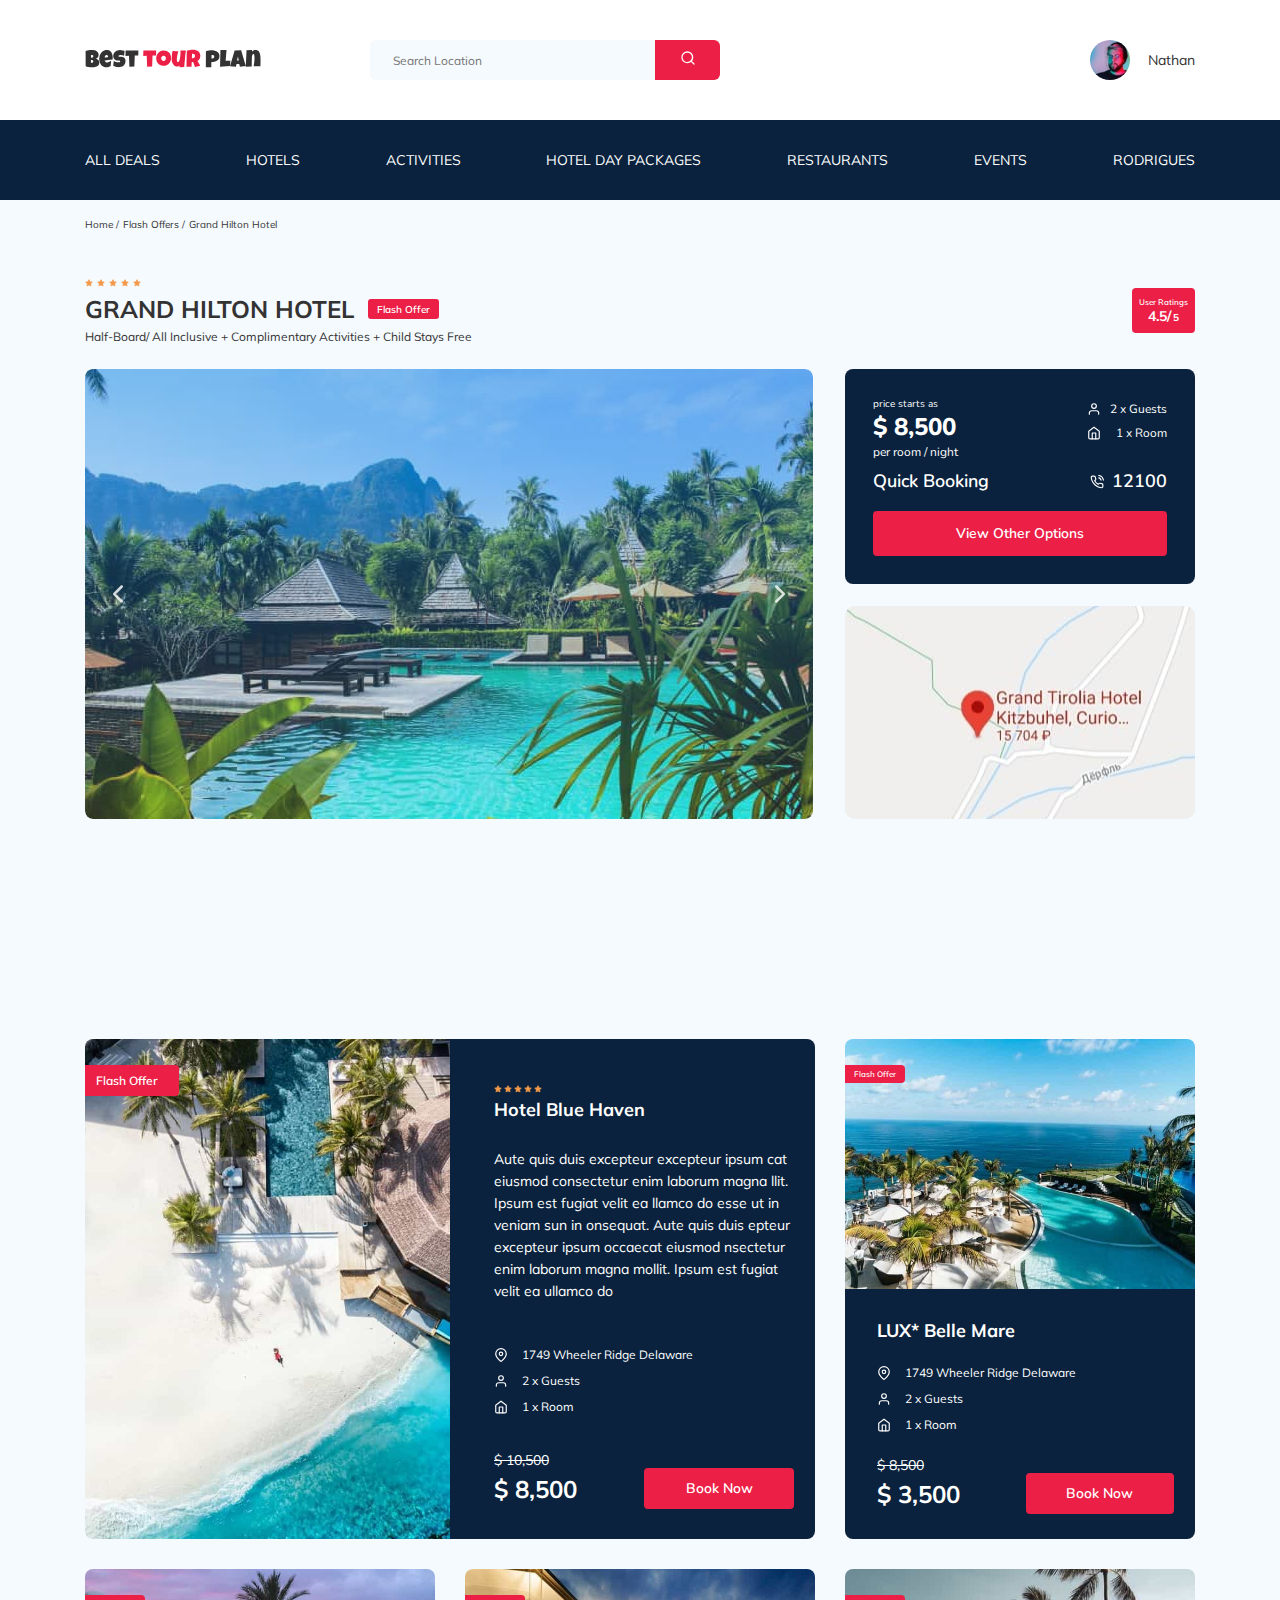
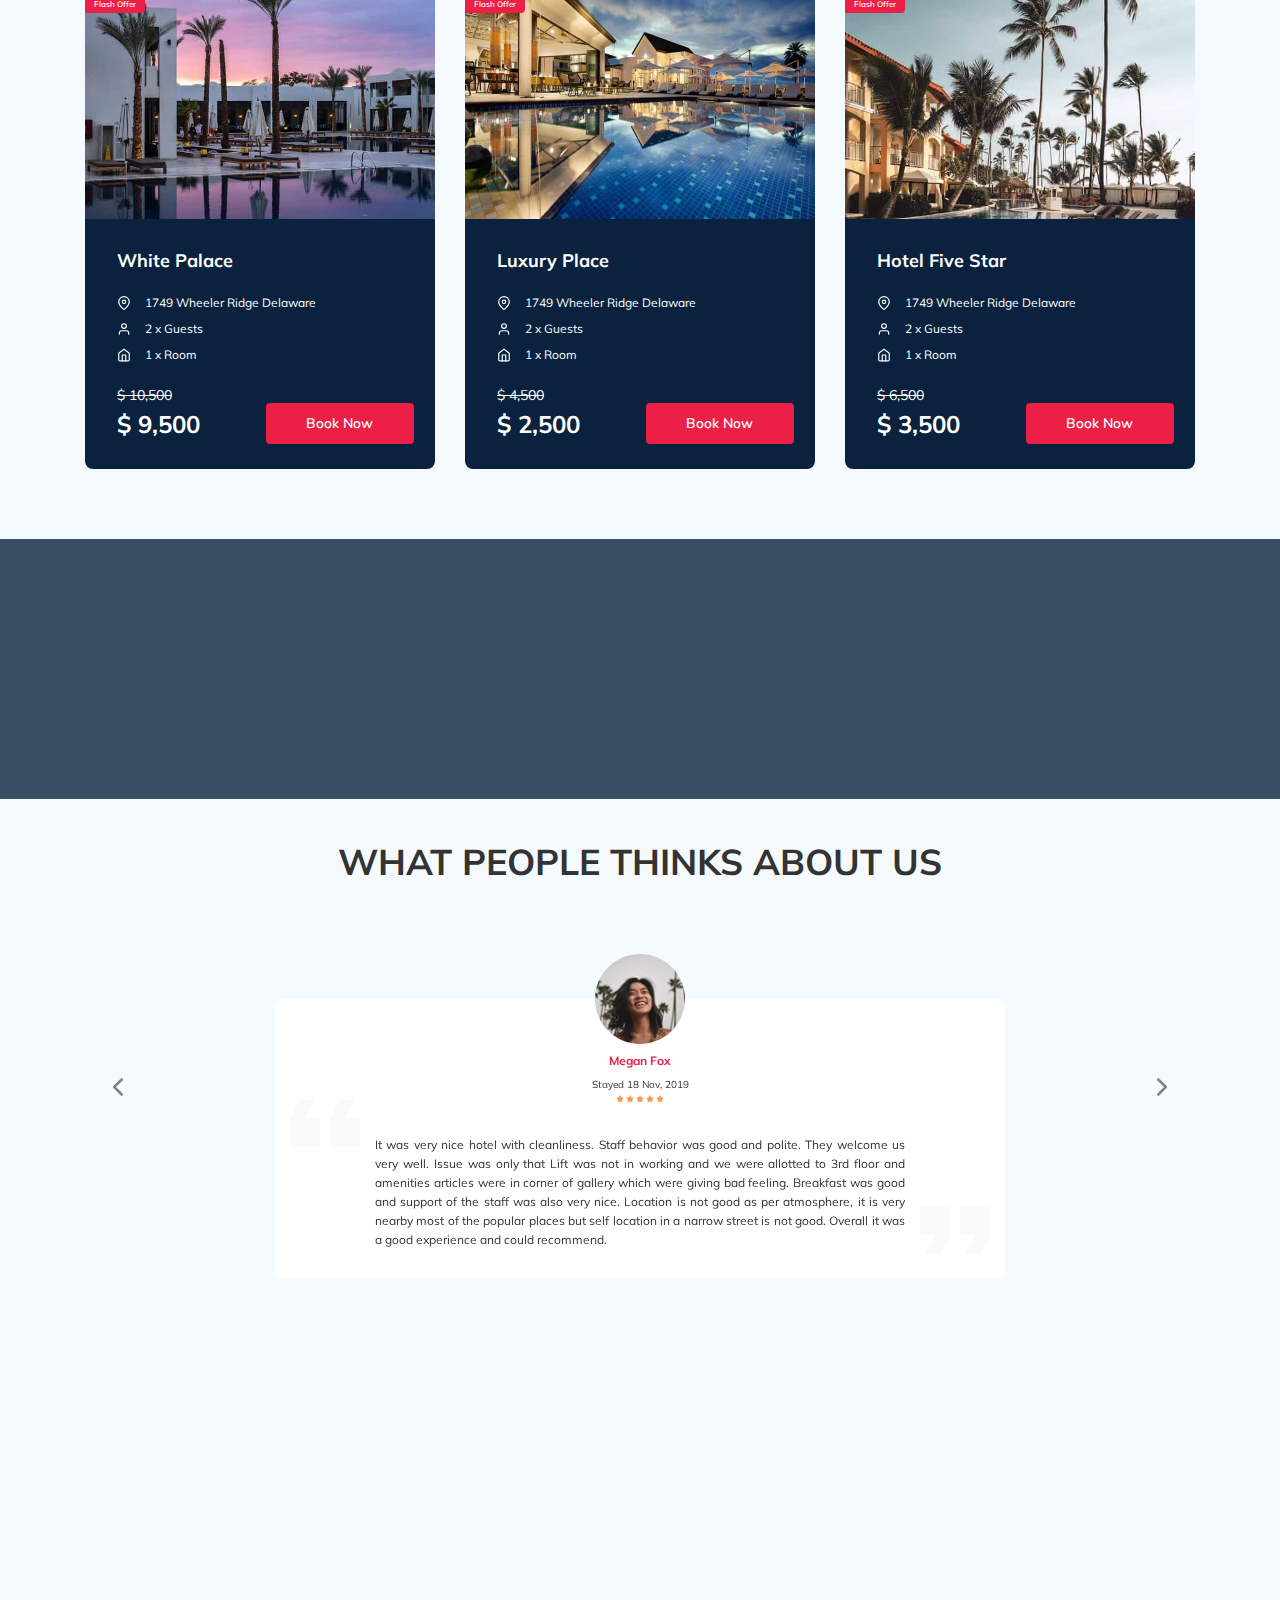
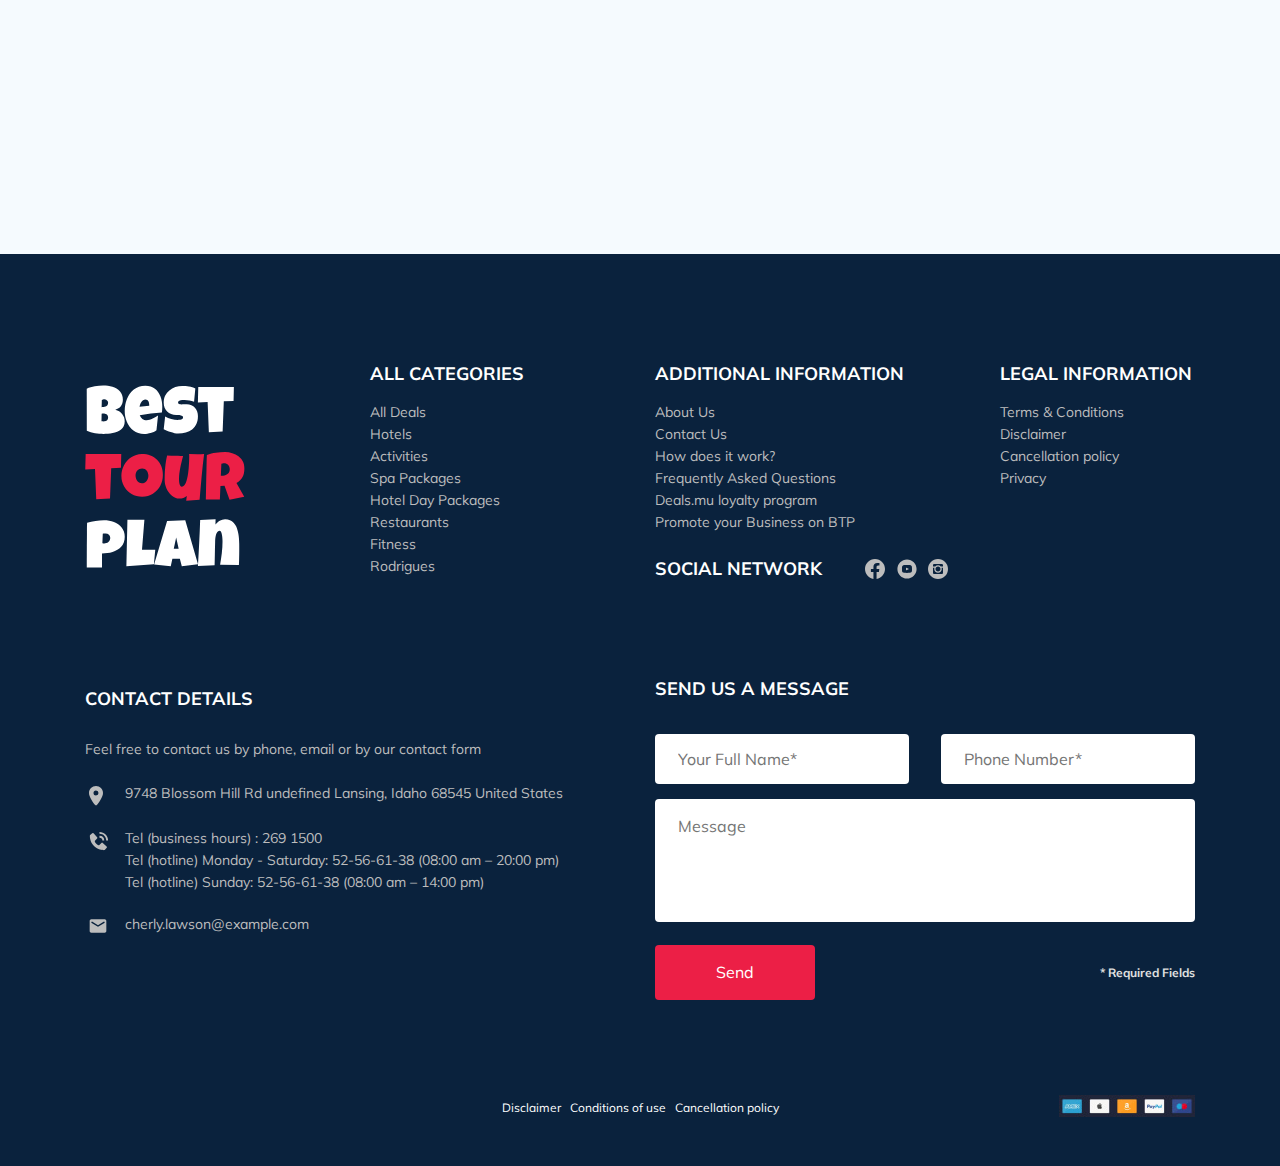
<file: index.html>
<!DOCTYPE html>
<html lang="en">
  <head>
    <meta charset="UTF-8" />
    <meta name="viewport" content="width=device-width, initial-scale=1.0" />
    <title>Best Tour Plan - Hotel Booking</title>
    <link
      href="https://fonts.googleapis.com/css2?family=Muli:wght@300;400;600;700&family=Nunito:wght@400;600;800&display=swap"
      rel="stylesheet"
    />
    <link rel="stylesheet" href="css/aos.css" />
    <link rel="stylesheet" href="css/swiper-bundle.min.css" />
    <link rel="stylesheet" href="css/normalize.min.css" />
    <link rel="stylesheet" href="css/style.css" />

    <link rel="shortcut icon" href="favicon.ico" type="image/x-icon" />
    <link rel="icon" href="favicon.ico" type="image/x-icon" />
  </head>

  <body>
    <header class="navbar navbar--mobile--fixed">
      <div class="container">
        <div class="navbar-top">
          <a href="index.html" class="logo">
            <img
              src="images/horizontal-logo.svg"
              alt="Logo: Best Tour Plan"
              class="logo__image"
            />
          </a>

          <form
            action="#"
            class="search navbar__search navbar__search--mobile--hidden"
          >
            <input
              type="search"
              class="search__input"
              placeholder="Search Location"
            />
            <button class="search__button">
              <img src="images/icons/search.svg" alt="Icon: search" />
            </button>
          </form>

          <a href="#" class="user navbar__user navbar__user--mobile--hidden">
            <img
              src="images/user-avatar.jpg"
              alt="Avatar: Nathan"
              class="user__avatar"
            />
            <span class="user__name">Nathan</span>
          </a>

          <button class="menu-button navbar-top__menu-button">
            <span class="menu-button__line"></span>
            <span class="menu-button__line"></span>
            <span class="menu-button__line"></span>
          </button>
        </div>
        <!-- /.navbar-top -->
      </div>
      <!-- /.container -->

      <div class="navbar-bottom">
        <div class="container">
          <ul class="navbar-menu navbar-menu--mobile">
            <li class="navbar-menu__item navbar-menu__item--mobile--visible">
              <a
                href="#"
                class="user navbar__user navbar__user--mobile--visible"
              >
                <img
                  src="images/user-avatar.jpg"
                  alt="Avatar: Nathan"
                  class="user__avatar"
                />
                <span class="user__name user__name--light">Nathan</span>
              </a>
            </li>
            <li class="navbar-menu__item navbar-menu__item--mobile--visible">
              <form
                action="#"
                class="search navbar__search navbar__search--mobile--visible"
              >
                <input
                  type="text"
                  class="search__input"
                  placeholder="Search Location"
                />
                <button class="search__button">
                  <img src="images/icons/search.svg" alt="Icon: search" />
                </button>
              </form>
            </li>
            <li class="navbar-menu__item">
              <a href="#" class="navbar-menu__link">All&nbsp;Deals</a>
            </li>
            <li class="navbar-menu__item">
              <a href="#" class="navbar-menu__link">Hotels</a>
            </li>
            <li class="navbar-menu__item">
              <a href="#" class="navbar-menu__link">Activities</a>
            </li>
            <li class="navbar-menu__item">
              <a href="#" class="navbar-menu__link"
                >Hotel&nbsp;Day&nbsp;Packages</a
              >
            </li>
            <li class="navbar-menu__item">
              <a href="#" class="navbar-menu__link">Restaurants</a>
            </li>
            <li class="navbar-menu__item">
              <a href="#" class="navbar-menu__link">Events</a>
            </li>
            <li class="navbar-menu__item">
              <a href="#" class="navbar-menu__link">Rodrigues</a>
            </li>
          </ul>
          <!-- /.navbar-menu -->
        </div>
        <!-- /.container -->
      </div>
      <!-- /.navbar-bottom -->
    </header>
    <!-- /.navbar -->

    <nav class="breadcrumb">
      <div class="container">
        <ul class="breadcrumb-list">
          <li class="breadcrumb-list__item">
            <a href="#" class="breadcrumb-list__link">Home</a>
          </li>
          <li class="breadcrumb-list__item">
            <a href="#" class="breadcrumb-list__link">Flash&nbsp;Offers</a>
          </li>
          <li class="breadcrumb-list__item">
            Grand&nbsp;Hilton&nbsp;Hotel
          </li>
        </ul>
        <!-- /.breadcrumb-list -->
      </div>
      <!-- /.container -->
    </nav>
    <!-- /.breadcrumb -->

    <section class="hotel">
      <div class="container">
        <div class="hotel-info">
          <div class="hotel-info__text">
            <div class="hotel-wrapper">
              <div class="stars">
                <img
                  src="images/icons/star.svg"
                  alt="Star"
                  data-aos="zoom-out"
                  data-aos-delay="500"
                />
                <img
                  src="images/icons/star.svg"
                  alt="Star"
                  data-aos="zoom-out"
                  data-aos-delay="400"
                />
                <img
                  src="images/icons/star.svg"
                  alt="Star"
                  data-aos="zoom-out"
                  data-aos-delay="300"
                />
                <img
                  src="images/icons/star.svg"
                  alt="Star"
                  data-aos="zoom-out"
                  data-aos-delay="200"
                />
                <img
                  src="images/icons/star.svg"
                  alt="Star"
                  data-aos="zoom-out"
                  data-aos-delay="100"
                />
              </div>
              <h1 class="hotel-name hotel-info__name">Grand Hilton Hotel</h1>
              <span class="offer hotel-info__offer">Flash&nbsp;Offer</span>
            </div>
            <p class="hotel-description hotel-info__description">
              Half-Board/ All&nbsp;Inclusive + Complimentary&nbsp;Activities +
              Child&nbsp;Stays&nbsp;Free
            </p>
          </div>
          <!-- /.hotel-info__text -->
          <div class="rating hotel-info__rating">
            <span class="rating__text">User&nbsp;Ratings</span>
            <span class="rating__counter"
              >4.5/
              <span class="rating__counter-small">5</span>
            </span>
          </div>
          <!-- /.hotel-info__rating -->
        </div>
        <!-- /.hotel-info -->
        <div class="hotel-grid">
          <div class="swiper-container hotel-slider hotel__slider">
            <div class="swiper-wrapper">
              <div class="swiper-slide hotel-slider__item">
                <img
                  class="hotel-slider__image"
                  src="images/hotel-slider/slide-1.jpg"
                  alt="Hotel"
                />
              </div>
              <div class="swiper-slide hotel-slider__item">
                <img
                  class="hotel-slider__image"
                  src="images/hotel-slider/slide-2.jpg"
                  alt="Hotel"
                />
              </div>
              <div class="swiper-slide hotel-slider__item">
                <img
                  class="hotel-slider__image"
                  src="images/hotel-slider/slide-3.jpg"
                  alt="Hotel"
                />
              </div>
              <div class="swiper-slide hotel-slider__item">
                <img
                  class="hotel-slider__image"
                  src="images/hotel-slider/slide-4.jpg"
                  alt="Hotel"
                />
              </div>
              <div class="swiper-slide hotel-slider__item">
                <img
                  class="hotel-slider__image"
                  src="images/hotel-slider/slide-5.jpg"
                  alt="Hotel"
                />
              </div>
            </div>
            <!-- /.swiper-wrapper -->

            <button
              class="hotel-slider__button hotel-slider__button--prev"
            ></button>
            <button
              class="hotel-slider__button hotel-slider__button--next"
            ></button>
          </div>
          <!-- /.hotel-slider -->
          <div class="hotel-inner">
            <div class="booking">
              <div class="booking__info">
                <div class="booking__price">
                  <span class="booking__start">price starts as</span>
                  <strong class="booking__pricetag">$ 8,500</strong>
                  <span class="booking__per-room">per room / night</span>
                </div>
                <!-- /.booking__price -->
                <div class="booking__room">
                  <div class="booking__text">
                    <img
                      class="booking__icon"
                      src="images/icons/user-icon.svg"
                      alt="Icon: user"
                    />
                    <span class="booking__description">2 x Guests</span>
                  </div>
                  <div class="booking__text">
                    <img
                      class="booking__icon"
                      src="images/icons/home-icon.svg"
                      alt="Icon: home"
                    />
                    <span class="booking__description">1 x Room</span>
                  </div>
                </div>
                <!-- /.booking__room -->
              </div>
              <!-- /.booking__info -->
              <div class="booking__call-center">
                <span class="booking__heading">Quick&nbsp;Booking</span>
                <a href="tel:12100" class="booking__number">
                  <img
                    src="images/icons/phone-call-icon.svg"
                    alt="Icon: phone"
                    class="booking__icon"
                  />
                  <span class="booking__phone">12100</span>
                </a>
              </div>
              <!-- /.booking__call-center -->
              <button
                data-toggle="modal"
                data-href="#booking-modal"
                class="button booking__button"
              >
                View&nbsp;Other&nbsp;Options
              </button>
            </div>
            <!-- /.booking -->
            <div class="map">
              <div class="map">
                <div class="map-google"></div>
              </div>
            </div>
            <!-- /.map -->
          </div>
          <!-- /.hotel-inner -->
        </div>
        <!-- /.hotel-grid -->
      </div>
      <!-- /.container -->
    </section>
    <!-- /.hotel -->

    <section class="packages">
      <div class="container">
        <h2 class="packages-title" data-aos="fade-right" data-aos-delay="400">
          Other Packages
        </h2>
        <div class="packages-wrapper">
          <div class="packages-card packages__card packages__card--wide">
            <div class="packages-image">
              <div
                class="packages-image__wrapper packages-image__wrapper-1"
              ></div>
              <span class="packages-image__offer packages-image__offer--wide"
                >Flash&nbsp;Offer</span
              >
            </div>
            <div class="packages-info">
              <div class="packages-stars packages-info__stars">
                <img
                  class="packages-stars__star"
                  src="images/icons/star.svg"
                  alt="Star"
                />
                <img
                  class="packages-stars__star"
                  src="images/icons/star.svg"
                  alt="Star"
                />
                <img
                  class="packages-stars__star"
                  src="images/icons/star.svg"
                  alt="Star"
                />
                <img
                  class="packages-stars__star"
                  src="images/icons/star.svg"
                  alt="Star"
                />
                <img
                  class="packages-stars__star"
                  src="images/icons/star.svg"
                  alt="Star"
                />
              </div>
              <h3 class="packages-info__title packages-info__title--wide">
                Hotel Blue Haven
              </h3>
              <p class="packages-info__text">
                Aute quis duis excepteur excepteur ipsum cat eiusmod consectetur
                enim laborum magna llit. Ipsum est fugiat velit ea llamco do
                esse ut in veniam sun in onsequat. Aute quis duis epteur
                excepteur ipsum occaecat eiusmod nsectetur enim laborum magna
                mollit. Ipsum est fugiat velit ea ullamco do
              </p>
              <div
                class="packages-booking packages-info__booking packages-info__booking--wide"
              >
                <div class="packages-booking__text">
                  <img
                    class="packages-booking__icon"
                    src="images/icons/map-pin-icon.svg"
                    alt="Icon: map-pin"
                  />
                  <span class="packages-booking__description"
                    >1749 Wheeler Ridge Delaware</span
                  >
                </div>
                <div class="packages-booking__text">
                  <img
                    class="packages-booking__icon"
                    src="images/icons/user-icon.svg"
                    alt="Icon: user"
                  />
                  <span class="packages-booking__description">2 x Guests</span>
                </div>
                <div class="packages-booking__text">
                  <img
                    class="packages-booking__icon"
                    src="images/icons/home-icon.svg"
                    alt="Icon: home"
                  />
                  <span class="packages-booking__description">1 x Room</span>
                </div>
              </div>
              <!-- /.packages-booking -->
              <div
                class="packages-book packages-info__book packages-info__book--wide"
              >
                <div class="packages-prices">
                  <span
                    class="packages-prices__price packages-prices__price--old"
                    >$ 10,500</span
                  >
                  <span
                    class="packages-prices__price packages-prices__price--new"
                    >$ 8,500</span
                  >
                </div>
                <button
                  data-toggle="modal"
                  data-href="#booking-modal"
                  class="packages-book__button"
                >
                  Book Now
                </button>
              </div>
              <!-- /.packages-book -->
            </div>
          </div>
          <!-- /.packages-card -->
          <div class="packages-card packages__card">
            <div class="packages-image">
              <div
                class="packages-image__wrapper packages-image__wrapper-2"
              ></div>
              <span class="packages-image__offer">Flash&nbsp;Offer</span>
            </div>
            <div class="packages-info">
              <h3 class="packages-info__title">LUX* Belle Mare</h3>
              <div class="packages-booking packages-info__booking">
                <div class="packages-booking__text">
                  <img
                    class="packages-booking__icon"
                    src="images/icons/map-pin-icon.svg"
                    alt="Icon: map-pin"
                  />
                  <span class="packages-booking__description"
                    >1749 Wheeler Ridge Delaware</span
                  >
                </div>
                <div class="packages-booking__text">
                  <img
                    class="packages-booking__icon"
                    src="images/icons/user-icon.svg"
                    alt="Icon: user"
                  />
                  <span class="packages-booking__description">2 x Guests</span>
                </div>
                <div class="packages-booking__text">
                  <img
                    class="packages-booking__icon"
                    src="images/icons/home-icon.svg"
                    alt="Icon: home"
                  />
                  <span class="packages-booking__description">1 x Room</span>
                </div>
              </div>
              <!-- /.packages-bookig -->
              <div class="packages-book packages-info__book">
                <div class="packages-prices">
                  <span
                    class="packages-prices__price packages-prices__price--old"
                    >$ 8,500</span
                  >
                  <span
                    class="packages-prices__price packages-prices__price--new"
                    >$ 3,500</span
                  >
                </div>
                <button
                  data-toggle="modal"
                  data-href="#booking-modal"
                  class="packages-book__button"
                >
                  Book Now
                </button>
              </div>
              <!-- /.packages-book -->
            </div>
          </div>
          <!-- /.packages-card -->
          <div class="packages-card packages__card">
            <div class="packages-image">
              <div
                class="packages-image__wrapper packages-image__wrapper-3"
              ></div>
              <span class="packages-image__offer">Flash&nbsp;Offer</span>
            </div>
            <div class="packages-info">
              <h3 class="packages-info__title">White Palace</h3>
              <div class="packages-booking packages-info__booking">
                <div class="packages-booking__text">
                  <img
                    class="packages-booking__icon"
                    src="images/icons/map-pin-icon.svg"
                    alt="Icon: map-pin"
                  />
                  <span class="packages-booking__description"
                    >1749 Wheeler Ridge Delaware</span
                  >
                </div>
                <div class="packages-booking__text">
                  <img
                    class="packages-booking__icon"
                    src="images/icons/user-icon.svg"
                    alt="Icon: user"
                  />
                  <span class="packages-booking__description">2 x Guests</span>
                </div>
                <div class="packages-booking__text">
                  <img
                    class="packages-booking__icon"
                    src="images/icons/home-icon.svg"
                    alt="Icon: home"
                  />
                  <span class="packages-booking__description">1 x Room</span>
                </div>
              </div>
              <!-- /.packages-bookig -->
              <div class="packages-book packages-info__book">
                <div class="packages-prices">
                  <span
                    class="packages-prices__price packages-prices__price--old"
                    >$ 10,500</span
                  >
                  <span
                    class="packages-prices__price packages-prices__price--new"
                    >$ 9,500</span
                  >
                </div>
                <button
                  data-toggle="modal"
                  data-href="#booking-modal"
                  class="packages-book__button"
                >
                  Book Now
                </button>
              </div>
              <!-- /.packages-book -->
            </div>
          </div>
          <!-- /.packages-card -->
          <div class="packages-card packages__card">
            <div class="packages-image">
              <div
                class="packages-image__wrapper packages-image__wrapper-4"
              ></div>
              <span class="packages-image__offer">Flash&nbsp;Offer</span>
            </div>
            <div class="packages-info">
              <h3 class="packages-info__title">Luxury Place</h3>
              <div class="packages-booking packages-info__booking">
                <div class="packages-booking__text">
                  <img
                    class="packages-booking__icon"
                    src="images/icons/map-pin-icon.svg"
                    alt="Icon: map-pin"
                  />
                  <span class="packages-booking__description"
                    >1749 Wheeler Ridge Delaware</span
                  >
                </div>
                <div class="packages-booking__text">
                  <img
                    class="packages-booking__icon"
                    src="images/icons/user-icon.svg"
                    alt="Icon: user"
                  />
                  <span class="packages-booking__description">2 x Guests</span>
                </div>
                <div class="packages-booking__text">
                  <img
                    class="packages-booking__icon"
                    src="images/icons/home-icon.svg"
                    alt="Icon: home"
                  />
                  <span class="packages-booking__description">1 x Room</span>
                </div>
              </div>
              <!-- /.packages-bookig -->
              <div class="packages-book packages-info__book">
                <div class="packages-prices">
                  <span
                    class="packages-prices__price packages-prices__price--old"
                    >$ 4,500</span
                  >
                  <span
                    class="packages-prices__price packages-prices__price--new"
                    >$ 2,500</span
                  >
                </div>
                <button
                  data-toggle="modal"
                  data-href="#booking-modal"
                  class="packages-book__button"
                >
                  Book Now
                </button>
              </div>
              <!-- /.packages-book -->
            </div>
          </div>
          <!-- /.packages-card -->
          <div class="packages-card packages__card">
            <div class="packages-image">
              <div
                class="packages-image__wrapper packages-image__wrapper-5"
              ></div>
              <span class="packages-image__offer">Flash&nbsp;Offer</span>
            </div>
            <div class="packages-info">
              <h3 class="packages-info__title">Hotel Five Star</h3>
              <div class="packages-booking packages-info__booking">
                <div class="packages-booking__text">
                  <img
                    class="packages-booking__icon"
                    src="images/icons/map-pin-icon.svg"
                    alt="Icon: map-pin"
                  />
                  <span class="packages-booking__description"
                    >1749 Wheeler Ridge Delaware</span
                  >
                </div>
                <div class="packages-booking__text">
                  <img
                    class="packages-booking__icon"
                    src="images/icons/user-icon.svg"
                    alt="Icon: user"
                  />
                  <span class="packages-booking__description">2 x Guests</span>
                </div>
                <div class="packages-booking__text">
                  <img
                    class="packages-booking__icon"
                    src="images/icons/home-icon.svg"
                    alt="Icon: home"
                  />
                  <span class="packages-booking__description">1 x Room</span>
                </div>
              </div>
              <!-- /.packages-bookig -->
              <div class="packages-book packages-info__book">
                <div class="packages-prices">
                  <span
                    class="packages-prices__price packages-prices__price--old"
                    >$ 6,500</span
                  >
                  <span
                    class="packages-prices__price packages-prices__price--new"
                    >$ 3,500</span
                  >
                </div>
                <button
                  data-toggle="modal"
                  data-href="#booking-modal"
                  class="packages-book__button"
                >
                  Book Now
                </button>
              </div>
              <!-- /.packages-book -->
            </div>
          </div>
          <!-- /.packages-card -->
        </div>
        <!-- /.packages-wrapper -->
      </div>
      <!-- /.container -->
    </section>
    <!-- /.packages -->

    <section
      class="newsletter parallax-window"
      data-parallax="scroll"
      data-image-src="images/bg-newsletter.jpg"
      data-speed="0.2"
    >
      <div class="newsletter-wrapper">
        <h2
          class="newsletter-title newsletter__title"
          data-aos="fade-up"
          data-aos-delay="300"
        >
          subscribe to our
          <span class="newsletter-title__strong">
            Newsletter
          </span>
        </h2>
        <form
          action="send.php"
          method="POST"
          class="subscribe newsletter__subscribe form"
          data-aos="fade-up"
          data-aos-delay="500"
        >
          <input
            type="email"
            class="subscribe__input"
            placeholder="Your email address"
            name="email"
            required
          />
          <button
            class="subscribe__button"
            type="submit"
            name="form"
            value="message-subscribe"
          >
            Send
          </button>
        </form>
      </div>
      <!-- /.newsletter-wrapper -->
    </section>
    <!-- /.newsletter -->

    <section class="reviews">
      <div class="container">
        <h2 class="reviews__title">
          What people thinks about us
        </h2>

        <div class="swiper-container reviews-slider">
          <div class="swiper-wrapper">
            <div class="swiper-slide">
              <div class="reviews-slider__item">
                <div class="reviews-slider__profile">
                  <img
                    src="images/review-avatars/review-avatar-1.jpg"
                    alt="Photo: Megan Fox"
                    class="reviews-slider__avatar"
                  />
                  <h3 class="reviews-slider__username">
                    Megan Fox
                  </h3>
                  <p class="reviews-slider__date">
                    Stayed 18 Nov, 2019
                  </p>
                  <div class="reviews-slider__rating">
                    <img
                      class="reviews-slider__rating-star"
                      src="images/icons/star.svg"
                      alt="Star"
                    />
                    <img
                      class="reviews-slider__rating-star"
                      src="images/icons/star.svg"
                      alt="Star"
                    />
                    <img
                      class="reviews-slider__rating-star"
                      src="images/icons/star.svg"
                      alt="Star"
                    />
                    <img
                      class="reviews-slider__rating-star"
                      src="images/icons/star.svg"
                      alt="Star"
                    />
                    <img
                      class="reviews-slider__rating-star"
                      src="images/icons/star.svg"
                      alt="Star"
                    />
                  </div>
                  <!-- /.reviews-rating -->
                </div>
                <!-- /.reviews-slider__profile -->
                <p class="reviews-slider__text">
                  It was very nice hotel with cleanliness. Staff behavior was
                  good and polite. They welcome us very well. Issue was only
                  that Lift was not in working and we were allotted to 3rd floor
                  and amenities articles were in corner of gallery which were
                  giving bad feeling. Breakfast was good and support of the
                  staff was also very nice. Location is not good as per
                  atmosphere, it is very nearby most of the popular places but
                  self location in a narrow street is not good. Overall it was a
                  good experience and could recommend.
                </p>
              </div>
              <!-- /.reviews-slider__item -->
            </div>
            <!-- /.swiper-slide -->

            <div class="swiper-slide">
              <div class="reviews-slider__item">
                <div class="reviews-slider__profile">
                  <img
                    src="images/review-avatars/review-avatar-2.jpg"
                    alt="Photo: Ricky J Reach"
                    class="reviews-slider__avatar"
                  />
                  <h3 class="reviews-slider__username">
                    Ricky J Reach
                  </h3>
                  <p class="reviews-slider__date">
                    Stayed 3 Sep, 2019
                  </p>
                  <div class="reviews-slider__rating">
                    <img
                      class="reviews-slider__rating-star"
                      src="images/icons/star.svg"
                      alt="Star"
                    />
                    <img
                      class="reviews-slider__rating-star"
                      src="images/icons/star.svg"
                      alt="Star"
                    />
                    <img
                      class="reviews-slider__rating-star"
                      src="images/icons/star.svg"
                      alt="Star"
                    />
                    <img
                      class="reviews-slider__rating-star"
                      src="images/icons/star.svg"
                      alt="Star"
                    />
                  </div>
                  <!-- /.reviews-rating -->
                </div>
                <!-- /.reviews-slider__profile -->
                <p class="reviews-slider__text">
                  Lorem ipsum dolor sit amet, consectetur adipisicing elit.
                  Minus consequatur, dolore, perspiciatis quisquam eius autem,
                  reprehenderit esse voluptatibus velit totam dignissimos
                  laborum nesciunt ipsa alias corrupti laudantium veritatis
                  quaerat eos rerum libero voluptatem asperiores et recusandae
                  architecto! Distinctio expedita sunt commodi placeat ipsa,
                  vitae, ab sit praesentium earum dignissimos, dicta voluptas
                  beatae architecto obcaecati facilis dolorem. Nulla,
                  recusandae! Commodi sed odit harum, cupiditate unde molestiae
                  voluptatibus sequi, illum soluta deleniti asperiores non quia
                  debitis culpa. Laboriosam magnam consequuntur quo quaerat
                  autem voluptates, nesciunt dolor debitis dignissimos non quas
                  consequatur magni voluptatum sed explicabo blanditiis
                  quibusdam provident deserunt minima modi fugit?
                </p>
              </div>
              <!-- /.reviews-slider__item -->
            </div>
            <!-- /.swiper-slide -->

            <div class="swiper-slide">
              <div class="reviews-slider__item">
                <div class="reviews-slider__profile">
                  <img
                    src="images/review-avatars/review-avatar-3.jpg"
                    alt="Photo: Melissia Jewell"
                    class="reviews-slider__avatar"
                  />
                  <h3 class="reviews-slider__username">
                    Melissia Jewell
                  </h3>
                  <p class="reviews-slider__date">
                    Stayed 22 Oct, 2019
                  </p>
                  <div class="reviews-slider__rating">
                    <img
                      class="reviews-slider__rating-star"
                      src="images/icons/star.svg"
                      alt="Star"
                    />
                    <img
                      class="reviews-slider__rating-star"
                      src="images/icons/star.svg"
                      alt="Star"
                    />
                    <img
                      class="reviews-slider__rating-star"
                      src="images/icons/star.svg"
                      alt="Star"
                    />
                    <img
                      class="reviews-slider__rating-star"
                      src="images/icons/star.svg"
                      alt="Star"
                    />
                    <img
                      class="reviews-slider__rating-star"
                      src="images/icons/star.svg"
                      alt="Star"
                    />
                  </div>
                  <!-- /.reviews-rating -->
                </div>
                <!-- /.reviews-slider__profile -->
                <p class="reviews-slider__text">
                  Lorem ipsum dolor sit amet consectetur adipisicing elit. Dolor
                  ex eos officiis nisi exercitationem architecto? Quidem
                  provident distinctio possimus ex culpa, illo excepturi optio
                  adipisci deleniti numquam explicabo. Dolor laudantium vitae
                  rem nobis unde a quo voluptatibus ab in laborum ullam
                  doloribus vel dicta omnis modi atque enim mollitia at
                  adipisci, aut sapiente voluptatem ipsa ea obcaecati. Obcaecati
                  sit quidem nam sapiente eius, necessitatibus maiores commodi
                  alias est qui accusantium voluptates nihil eaque neque ea
                  nulla. Veritatis sed cupiditate voluptates.
                </p>
              </div>
              <!-- /.reviews-slider__item -->
            </div>
            <!-- /.swiper-slide -->

            <div class="swiper-slide">
              <div class="reviews-slider__item">
                <div class="reviews-slider__profile">
                  <img
                    src="images/review-avatars/review-avatar-4.jpg"
                    alt="Photo: Russell Shewmaker"
                    class="reviews-slider__avatar"
                  />
                  <h3 class="reviews-slider__username">
                    Russell Shewmaker
                  </h3>
                  <p class="reviews-slider__date">
                    Stayed 3 July, 2019
                  </p>
                  <div class="reviews-slider__rating">
                    <img
                      class="reviews-slider__rating-star"
                      src="images/icons/star.svg"
                      alt="Star"
                    />
                    <img
                      class="reviews-slider__rating-star"
                      src="images/icons/star.svg"
                      alt="Star"
                    />
                    <img
                      class="reviews-slider__rating-star"
                      src="images/icons/star.svg"
                      alt="Star"
                    />
                    <img
                      class="reviews-slider__rating-star"
                      src="images/icons/star.svg"
                      alt="Star"
                    />
                    <img
                      class="reviews-slider__rating-star"
                      src="images/icons/star.svg"
                      alt="Star"
                    />
                  </div>
                  <!-- /.reviews-rating -->
                </div>
                <!-- /.reviews-slider__profile -->
                <p class="reviews-slider__text">
                  Lorem ipsum, dolor sit amet consectetur adipisicing elit.
                  Tenetur fugiat magnam porro rerum? Quas alias illum similique
                  accusamus, totam id labore, dolor, odio accusantium incidunt
                  velit veritatis maxime facilis corrupti delectus! Laudantium
                  sapiente ipsum ab culpa ea, doloribus facilis rem quaerat
                  officiis, pariatur nihil. Commodi reiciendis assumenda fugiat
                  iure. Tenetur accusantium quibusdam soluta sequi dignissimos
                  reprehenderit vel voluptas. Neque, nostrum totam asperiores
                  cupiditate error delectus fugiat possimus eius ad illum
                  voluptas placeat facere, cum autem. Quod distinctio
                  voluptatum, nemo rerum error rem, nesciunt ratione ullam quam
                  cupiditate non maiores hic consequuntur fugit dolores
                  temporibus odit tempore nulla qui cumque eum? Magni, quis sit!
                  Totam, enim delectus. Reprehenderit autem nostrum officia
                  temporibus. Voluptates dicta eaque tempora reprehenderit? Quam
                  id vero alias?
                </p>
              </div>
              <!-- /.reviews-slider__item -->
            </div>
            <!-- /.swiper-slide -->

            <div class="swiper-slide">
              <div class="reviews-slider__item">
                <div class="reviews-slider__profile">
                  <img
                    src="images/review-avatars/review-avatar-5.jpg"
                    alt="Photo: Wesley Welter"
                    class="reviews-slider__avatar"
                  />
                  <h3 class="reviews-slider__username">
                    Wesley Welter
                  </h3>
                  <p class="reviews-slider__date">
                    Stayed 23 Dec, 2019
                  </p>
                  <div class="reviews-slider__rating">
                    <img
                      class="reviews-slider__rating-star"
                      src="images/icons/star.svg"
                      alt="Star"
                    />
                    <img
                      class="reviews-slider__rating-star"
                      src="images/icons/star.svg"
                      alt="Star"
                    />
                    <img
                      class="reviews-slider__rating-star"
                      src="images/icons/star.svg"
                      alt="Star"
                    />
                    <img
                      class="reviews-slider__rating-star"
                      src="images/icons/star.svg"
                      alt="Star"
                    />
                  </div>
                  <!-- /.reviews-rating -->
                </div>
                <!-- /.reviews-slider__profile -->
                <p class="reviews-slider__text">
                  Lorem ipsum dolor sit amet consectetur, adipisicing elit.
                  Magnam, illo? Placeat, exercitationem, necessitatibus debitis
                  sit at similique excepturi doloremque mollitia laboriosam
                  doloribus facere iure vero earum quos, quae autem inventore
                  nihil ea fuga veniam dolores tenetur? Quasi officia, maxime
                  veritatis cupiditate ipsam magni corporis dolore reprehenderit
                  soluta expedita molestias aut culpa consequatur blanditiis
                  sint nemo, molestiae totam delectus consectetur atque
                  laboriosam officiis suscipit rem? Temporibus delectus
                  similique quia quasi commodi modi aut beatae repellendus
                  dignissimos, tenetur animi soluta, rerum alias maiores nisi.
                  Cumque nihil delectus, natus soluta necessitatibus architecto
                  voluptates praesentium, id inventore optio assumenda. Rem, vel
                  non tenetur similique perferendis in tempora saepe! Commodi,
                  nostrum exercitationem eius doloremque suscipit dolore quas,
                  consequuntur quibusdam voluptates velit praesentium molestiae
                  veniam! Magnam natus atque ullam quos temporibus, eaque unde
                  odio voluptatibus ad ab iusto voluptate iste at enim commodi
                  eum adipisci distinctio, nobis voluptatum quam amet rem!
                  Exercitationem tenetur eius ducimus possimus?
                </p>
              </div>
              <!-- /.reviews-slider__item -->
            </div>
            <!-- /.swiper-slide -->
          </div>
          <!-- /.swiper-wrapper -->

          <button
            class="reviews-slider__button reviews-slider__button--prev"
          ></button>
          <button
            class="reviews-slider__button reviews-slider__button--next"
          ></button>
        </div>
        <!-- /.reviews-slider -->
      </div>
      <!-- /.container -->
    </section>
    <!-- /.reviews -->

    <section class="activities">
      <div class="container">
        <h2 class="activities__title" data-aos="fade-up" data-aos-delay="300">
          Other Activities
        </h2>
        <div class="activities-wrapper">
          <div
            class="card activities__card"
            data-aos="fade-up"
            data-aos-delay="100"
          >
            <img
              src="images/activities/activity-1.jpg"
              alt="The curious corner of chamarel"
              class="card__image"
            />
            <h3 class="card__title">The curious corner of chamarel</h3>
            <button
              data-toggle="modal"
              data-href="#booking-modal"
              class="card__button"
            >
              Book Now
            </button>
          </div>
          <!-- /.card -->
          <div
            class="card activities__card"
            data-aos="fade-up"
            data-aos-delay="300"
          >
            <img
              src="images/activities/activity-2.jpg"
              alt="Gymkhana club golf course"
              class="card__image"
            />
            <h3 class="card__title">Gymkhana club golf course</h3>
            <button
              data-toggle="modal"
              data-href="#booking-modal"
              class="card__button"
            >
              Book Now
            </button>
          </div>
          <!-- /.card -->
          <div
            class="card activities__card"
            data-aos="fade-up"
            data-aos-delay="500"
          >
            <img
              src="images/activities/activity-3.jpg"
              alt="Tamarind falls hiking trip - full day"
              class="card__image"
            />
            <h3 class="card__title">Tamarind falls hiking trip - full day</h3>
            <button
              data-toggle="modal"
              data-href="#booking-modal"
              class="card__button"
            >
              Book Now
            </button>
          </div>
          <!-- /.card -->
          <div
            class="card activities__card"
            data-aos="fade-up"
            data-aos-delay="700"
          >
            <img
              src="images/activities/activity-4.jpg"
              alt="The blue marine discovery quest"
              class="card__image"
            />
            <h3 class="card__title">The blue marine discovery quest</h3>
            <button
              data-toggle="modal"
              data-href="#booking-modal"
              class="card__button"
            >
              Book Now
            </button>
          </div>
          <!-- /.card -->
        </div>
        <!-- /.activities-wrapper -->
      </div>
      <!-- /.container -->
    </section>
    <!-- /.activities -->

    <footer class="footer">
      <div class="container">
        <div class="footer-wrapper">
          <a href="index.html" class="footer__logo">
            <img
              src="images/vertical-logo.svg"
              alt="Logo: Best tour plan"
              class="logo"
            />
          </a>
          <div class="footer__list footer__categories">
            <h3 class="footer__title">All Categories</h3>
            <ul class="footer__ul">
              <li class="footer__item">
                <a href="#" class="footer__link">All Deals</a>
              </li>
              <li class="footer__item">
                <a href="#" class="footer__link">Hotels</a>
              </li>
              <li class="footer__item">
                <a href="#" class="footer__link">Activities</a>
              </li>
              <li class="footer__item">
                <a href="#" class="footer__link">Spa Packages</a>
              </li>
              <li class="footer__item">
                <a href="#" class="footer__link">Hotel Day Packages</a>
              </li>
              <li class="footer__item">
                <a href="#" class="footer__link">Restaurants</a>
              </li>
              <li class="footer__item">
                <a href="#" class="footer__link">Fitness</a>
              </li>
              <li class="footer__item">
                <a href="#" class="footer__link">Rodrigues</a>
              </li>
            </ul>
          </div>
          <!-- /.footer__list -->
          <div class="footer__list footer__additional-info">
            <h3 class="footer__title">Additional Information</h3>
            <ul class="footer__ul">
              <li class="footer__item">
                <a href="#" class="footer__link">About Us</a>
              </li>
              <li class="footer__item">
                <a href="#" class="footer__link">Contact Us</a>
              </li>
              <li class="footer__item">
                <a href="#" class="footer__link">How does it work?</a>
              </li>
              <li class="footer__item">
                <a href="#" class="footer__link">Frequently Asked Questions</a>
              </li>
              <li class="footer__item">
                <a href="#" class="footer__link">Deals.mu loyalty program</a>
              </li>
              <li class="footer__item">
                <a href="#" class="footer__link"
                  >Promote your Business on BTP</a
                >
              </li>
            </ul>
          </div>
          <!-- /.footer__list -->
          <div class="footer__social-network">
            <h3 class="footer__title footer__title--inline">Social Network</h3>
            <div class="footer__social-links">
              <a href="#" class="footer__link footer__social-link"
                ><img
                  src="images/icons-social/facebook.svg"
                  alt="Icon: Facebook"
                  class="footer__social-icon"
              /></a>
              <a href="#" class="footer__link footer__social-link"
                ><img
                  src="images/icons-social/youtube.svg"
                  alt="Icon: Youtube"
                  class="footer__social-icon"
              /></a>
              <a href="#" class="footer__link footer__social-link"
                ><img
                  src="images/icons-social/instagram.svg"
                  alt="Icon: Instagram"
                  class="footer__social-icon"
              /></a>
            </div>
          </div>
          <!-- /.footer__social-network -->
          <div class="footer__list footer__legal-info">
            <h3 class="footer__title">Legal Information</h3>
            <ul class="footer__ul">
              <li class="footer__item">
                <a href="#" class="footer__link">Terms & Conditions</a>
              </li>
              <li class="footer__item">
                <a href="#" class="footer__link">Disclaimer</a>
              </li>
              <li class="footer__item">
                <a href="#" class="footer__link">Cancellation policy</a>
              </li>
              <li class="footer__item">
                <a href="#" class="footer__link">Privacy</a>
              </li>
            </ul>
          </div>
          <!-- /.footer__list -->
          <div class="footer__contact-details">
            <h3 class="footer__title footer__title--mb-2">Contact Details</h3>
            <p class="footer__text">
              Feel free to contact us by phone, email or by our contact form
            </p>
            <ul class="footer__ul">
              <li class="footer__item footer__item--mb-1">
                <div class="footer__icon-wrapper">
                  <img
                    class="footer__icon"
                    src="images/icons/map-marker.svg"
                    alt="Icon: map marker"
                  />
                </div>
                9748 Blossom Hill Rd undefined Lansing, Idaho 68545 United
                States
              </li>
              <li class="footer__item footer__item--mb-2">
                <div class="footer__icon-wrapper">
                  <img
                    class="footer__icon"
                    src="images/icons/contact-phone-call.svg"
                    alt="Icon: contact phone"
                  />
                </div>
                <div class="footer__phones">
                  <p class="footer__phone">
                    Tel (business hours) :
                    <a href="tel:269-1500" class="footer__link">269 1500</a>
                  </p>
                  <p class="footer__phone">
                    Tel (hotline) Monday - Saturday:
                    <a href="tel:52-56-61-38" class="footer__link"
                      >52-56-61-38</a
                    >
                    (08:00&nbsp;am&nbsp;–&nbsp;20:00&nbsp;pm)
                  </p>
                  <p class="footer__phone">
                    Tel (hotline) Sunday:
                    <a href="tel:52-56-61-38" class="footer__link"
                      >52-56-61-38</a
                    >
                    (08:00&nbsp;am&nbsp;–&nbsp;14:00&nbsp;pm)
                  </p>
                </div>
              </li>
              <li class="footer__item">
                <div class="footer__icon-wrapper">
                  <img
                    class="footer__icon"
                    src="images/icons/email.svg"
                    alt="Icon: email"
                  />
                </div>
                <a href="mailto:cherly.lawson@example.com" class="footer__link"
                  >cherly.lawson@example.com</a
                >
              </li>
            </ul>
          </div>
          <!-- /.footer__contact-details -->
          <div class="footer__contact-form">
            <h3 class="footer__title footer__title--mb-3">
              Send us a message
            </h3>
            <form
              action="send.php"
              method="POST"
              class="footer-form footer__form form"
            >
              <div class="footer__input-group">
                <input
                  type="text"
                  class="input footer__input"
                  placeholder="Your Full Name*"
                  name="name"
                  minlength="2"
                  required
                />
              </div>
              <div class="footer__input-group">
                <input
                  type="tel"
                  class="input footer__input phone_with_ddd"
                  placeholder="Phone Number*"
                  name="phone"
                  minlength="17"
                  maxlength="19"
                  required
                />
              </div>
              <textarea
                class="textarea footer__textarea"
                placeholder="Message"
                name="message"
              ></textarea>
              <div class="footer-form__bottom">
                <button
                  class="button footer__button"
                  type="submit"
                  name="form"
                  value="message-form"
                >
                  Send
                </button>
                <span class="footer__info">* Required Fields</span>
              </div>
            </form>
          </div>
          <!-- /.footer__contact-form -->
        </div>
        <!-- /.footer-wrapper -->
        <div class="footer-bottom footer__bottom">
          <div class="footer-bottom__text">
            <a class="footer-bottom__link" href="#">Disclaimer</a>
            <a class="footer-bottom__link" href="#">Conditions of use</a>
            <a class="footer-bottom__link" href="#">Cancellation policy</a>
          </div>
          <div class="footer-bottom__payments-info">
            <img
              class="footer-bottom__image"
              src="images/payments.jpg"
              alt="Image: payments"
            />
          </div>
        </div>
        <!-- /.footer__bottom -->
      </div>
      <!-- /.container -->
    </footer>
    <!-- /.footer -->

    <div class="modal" id="booking-modal">
      <div class="modal__overlay"></div>
      <!-- /.modal__overlay -->
      <div class="modal__dialog">
        <a href="#" class="modal__close">
          <img src="images/icons/close.svg" alt="Icon: close" />
        </a>
        <h3 class="modal__title">
          Booking
        </h3>
        <form
          action="send.php"
          method="POST"
          class="modal-form modal__form form"
        >
          <input
            type="text"
            class="input modal__input"
            placeholder="Your Full Name*"
            name="name"
            minlength="2"
            required
          />
          <input
            type="tel"
            class="input modal__input phone_with_ddd"
            placeholder="Phone Number*"
            name="phone"
            minlength="17"
            maxlength="19"
            required
          />
          <input
            type="email"
            class="input modal__input"
            placeholder="Email*"
            name="email"
            required
          />
          <textarea
            class="textarea modal__textarea"
            placeholder="Message"
            name="message"
          ></textarea>
          <div class="modal-form__bottom">
            <button
              class="button modal__button"
              type="submit"
              name="form"
              value="message-form-modal"
            >
              Send
            </button>
            <span class="modal__info">* Required Fields</span>
          </div>
        </form>
      </div>
      <!-- /.modal__dialog -->
    </div>
    <!-- /.modal -->

    <!-- Подключение JS -->
    <script src="js/jquery-3.5.1.min.js"></script>
    <script src="js/aos.js"></script>
    <script src="js/swiper-bundle.min.js"></script>
    <script src="js/parallax.min.js"></script>
    <script src="js/jquery.validate.min.js"></script>
    <script src="js/jquery.mask.min.js"></script>
    <script src="js/main.min.js"></script>
  </body>
</html>
</file>
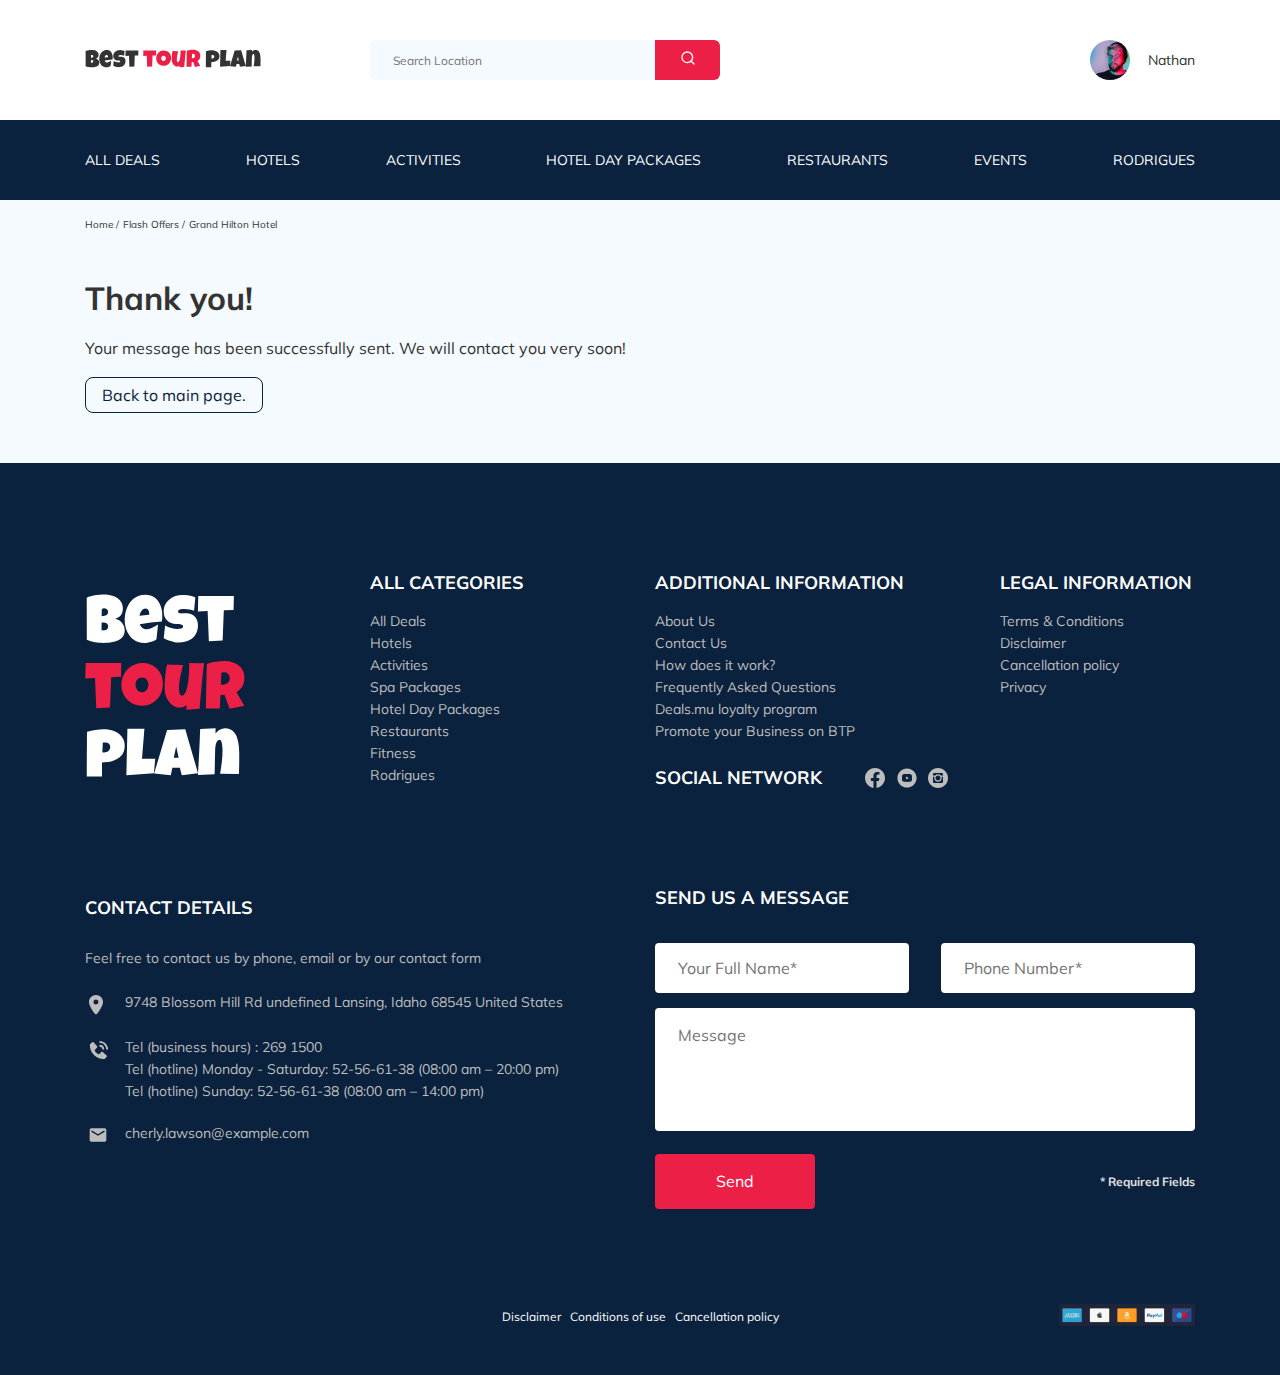
<file: message-form.html>
<!DOCTYPE html>
<html lang="en">
  <head>
    <meta charset="UTF-8" />
    <meta name="viewport" content="width=device-width, initial-scale=1.0" />
    <title>Best Tour Plan - Hotel Booking</title>
    <link
      href="https://fonts.googleapis.com/css2?family=Muli:wght@300;400;600;700&family=Nunito:wght@400;600;800&display=swap"
      rel="stylesheet"
    />
    <link rel="stylesheet" href="css/aos.css" />
    <link rel="stylesheet" href="css/swiper-bundle.min.css" />
    <link rel="stylesheet" href="css/normalize.min.css" />
    <link rel="stylesheet" href="css/style.css" />

    <link rel="shortcut icon" href="favicon.ico" type="image/x-icon" />
    <link rel="icon" href="favicon.ico" type="image/x-icon" />
  </head>

  <body>
    <header class="navbar navbar--mobile--fixed">
      <div class="container">
        <div class="navbar-top">
          <a href="index.html" class="logo">
            <img
              src="images/horizontal-logo.svg"
              alt="Logo: Best Tour Plan"
              class="logo__image"
            />
          </a>

          <form
            action="#"
            class="search navbar__search navbar__search--mobile--hidden"
          >
            <input
              type="search"
              class="search__input"
              placeholder="Search Location"
            />
            <button class="search__button">
              <img src="images/icons/search.svg" alt="Icon: search" />
            </button>
          </form>

          <a href="#" class="user navbar__user navbar__user--mobile--hidden">
            <img
              src="images/user-avatar.jpg"
              alt="Avatar: Nathan"
              class="user__avatar"
            />
            <span class="user__name">Nathan</span>
          </a>

          <button class="menu-button navbar-top__menu-button">
            <span class="menu-button__line"></span>
            <span class="menu-button__line"></span>
            <span class="menu-button__line"></span>
          </button>
        </div>
        <!-- /.navbar-top -->
      </div>
      <!-- /.container -->

      <div class="navbar-bottom">
        <div class="container">
          <ul class="navbar-menu navbar-menu--mobile">
            <li class="navbar-menu__item navbar-menu__item--mobile--visible">
              <a
                href="#"
                class="user navbar__user navbar__user--mobile--visible"
              >
                <img
                  src="images/user-avatar.jpg"
                  alt="Avatar: Nathan"
                  class="user__avatar"
                />
                <span class="user__name user__name--light">Nathan</span>
              </a>
            </li>
            <li class="navbar-menu__item navbar-menu__item--mobile--visible">
              <form
                action="#"
                class="search navbar__search navbar__search--mobile--visible"
              >
                <input
                  type="text"
                  class="search__input"
                  placeholder="Search Location"
                />
                <button class="search__button">
                  <img src="images/icons/search.svg" alt="Icon: search" />
                </button>
              </form>
            </li>
            <li class="navbar-menu__item">
              <a href="#" class="navbar-menu__link">All&nbsp;Deals</a>
            </li>
            <li class="navbar-menu__item">
              <a href="#" class="navbar-menu__link">Hotels</a>
            </li>
            <li class="navbar-menu__item">
              <a href="#" class="navbar-menu__link">Activities</a>
            </li>
            <li class="navbar-menu__item">
              <a href="#" class="navbar-menu__link"
                >Hotel&nbsp;Day&nbsp;Packages</a
              >
            </li>
            <li class="navbar-menu__item">
              <a href="#" class="navbar-menu__link">Restaurants</a>
            </li>
            <li class="navbar-menu__item">
              <a href="#" class="navbar-menu__link">Events</a>
            </li>
            <li class="navbar-menu__item">
              <a href="#" class="navbar-menu__link">Rodrigues</a>
            </li>
          </ul>
          <!-- /.navbar-menu -->
        </div>
        <!-- /.container -->
      </div>
      <!-- /.navbar-bottom -->
    </header>
    <!-- /.navbar -->

    <nav class="breadcrumb">
      <div class="container">
        <ul class="breadcrumb-list">
          <li class="breadcrumb-list__item">
            <a href="#" class="breadcrumb-list__link">Home</a>
          </li>
          <li class="breadcrumb-list__item">
            <a href="#" class="breadcrumb-list__link">Flash&nbsp;Offers</a>
          </li>
          <li class="breadcrumb-list__item">
            Grand&nbsp;Hilton&nbsp;Hotel
          </li>
        </ul>
        <!-- /.breadcrumb-list -->
      </div>
      <!-- /.container -->
    </nav>
    <!-- /.breadcrumb -->

    <section class="message">
      <div class="container">
        <h1 class="message__title">Thank you!</h1>
        <p class="message__text">
          Your message has been successfully sent. We will contact you very
          soon!
        </p>
        <a href="index.html" class="message__link">Back to main page.</a>
      </div>
    </section>

    <footer class="footer">
      <div class="container">
        <div class="footer-wrapper">
          <a href="index.html" class="footer__logo">
            <img
              src="images/vertical-logo.svg"
              alt="Logo: Best tour plan"
              class="logo"
            />
          </a>
          <div class="footer__list footer__categories">
            <h3 class="footer__title">All Categories</h3>
            <ul class="footer__ul">
              <li class="footer__item">
                <a href="#" class="footer__link">All Deals</a>
              </li>
              <li class="footer__item">
                <a href="#" class="footer__link">Hotels</a>
              </li>
              <li class="footer__item">
                <a href="#" class="footer__link">Activities</a>
              </li>
              <li class="footer__item">
                <a href="#" class="footer__link">Spa Packages</a>
              </li>
              <li class="footer__item">
                <a href="#" class="footer__link">Hotel Day Packages</a>
              </li>
              <li class="footer__item">
                <a href="#" class="footer__link">Restaurants</a>
              </li>
              <li class="footer__item">
                <a href="#" class="footer__link">Fitness</a>
              </li>
              <li class="footer__item">
                <a href="#" class="footer__link">Rodrigues</a>
              </li>
            </ul>
          </div>
          <!-- /.footer__list -->
          <div class="footer__list footer__additional-info">
            <h3 class="footer__title">Additional Information</h3>
            <ul class="footer__ul">
              <li class="footer__item">
                <a href="#" class="footer__link">About Us</a>
              </li>
              <li class="footer__item">
                <a href="#" class="footer__link">Contact Us</a>
              </li>
              <li class="footer__item">
                <a href="#" class="footer__link">How does it work?</a>
              </li>
              <li class="footer__item">
                <a href="#" class="footer__link">Frequently Asked Questions</a>
              </li>
              <li class="footer__item">
                <a href="#" class="footer__link">Deals.mu loyalty program</a>
              </li>
              <li class="footer__item">
                <a href="#" class="footer__link"
                  >Promote your Business on BTP</a
                >
              </li>
            </ul>
          </div>
          <!-- /.footer__list -->
          <div class="footer__social-network">
            <h3 class="footer__title footer__title--inline">Social Network</h3>
            <div class="footer__social-links">
              <a href="#" class="footer__link footer__social-link"
                ><img
                  src="images/icons-social/facebook.svg"
                  alt="Icon: Facebook"
                  class="footer__social-icon"
              /></a>
              <a href="#" class="footer__link footer__social-link"
                ><img
                  src="images/icons-social/youtube.svg"
                  alt="Icon: Youtube"
                  class="footer__social-icon"
              /></a>
              <a href="#" class="footer__link footer__social-link"
                ><img
                  src="images/icons-social/instagram.svg"
                  alt="Icon: Instagram"
                  class="footer__social-icon"
              /></a>
            </div>
          </div>
          <!-- /.footer__social-network -->
          <div class="footer__list footer__legal-info">
            <h3 class="footer__title">Legal Information</h3>
            <ul class="footer__ul">
              <li class="footer__item">
                <a href="#" class="footer__link">Terms & Conditions</a>
              </li>
              <li class="footer__item">
                <a href="#" class="footer__link">Disclaimer</a>
              </li>
              <li class="footer__item">
                <a href="#" class="footer__link">Cancellation policy</a>
              </li>
              <li class="footer__item">
                <a href="#" class="footer__link">Privacy</a>
              </li>
            </ul>
          </div>
          <!-- /.footer__list -->
          <div class="footer__contact-details">
            <h3 class="footer__title footer__title--mb-2">Contact Details</h3>
            <p class="footer__text">
              Feel free to contact us by phone, email or by our contact form
            </p>
            <ul class="footer__ul">
              <li class="footer__item footer__item--mb-1">
                <div class="footer__icon-wrapper">
                  <img
                    class="footer__icon"
                    src="images/icons/map-marker.svg"
                    alt="Icon: map marker"
                  />
                </div>
                9748 Blossom Hill Rd undefined Lansing, Idaho 68545 United
                States
              </li>
              <li class="footer__item footer__item--mb-2">
                <div class="footer__icon-wrapper">
                  <img
                    class="footer__icon"
                    src="images/icons/contact-phone-call.svg"
                    alt="Icon: contact phone"
                  />
                </div>
                <div class="footer__phones">
                  <p class="footer__phone">
                    Tel (business hours) :
                    <a href="tel:269-1500" class="footer__link">269 1500</a>
                  </p>
                  <p class="footer__phone">
                    Tel (hotline) Monday - Saturday:
                    <a href="tel:52-56-61-38" class="footer__link"
                      >52-56-61-38</a
                    >
                    (08:00&nbsp;am&nbsp;–&nbsp;20:00&nbsp;pm)
                  </p>
                  <p class="footer__phone">
                    Tel (hotline) Sunday:
                    <a href="tel:52-56-61-38" class="footer__link"
                      >52-56-61-38</a
                    >
                    (08:00&nbsp;am&nbsp;–&nbsp;14:00&nbsp;pm)
                  </p>
                </div>
              </li>
              <li class="footer__item">
                <div class="footer__icon-wrapper">
                  <img
                    class="footer__icon"
                    src="images/icons/email.svg"
                    alt="Icon: email"
                  />
                </div>
                <a href="mailto:cherly.lawson@example.com" class="footer__link"
                  >cherly.lawson@example.com</a
                >
              </li>
            </ul>
          </div>
          <!-- /.footer__contact-details -->
          <div class="footer__contact-form">
            <h3 class="footer__title footer__title--mb-3">
              Send us a message
            </h3>
            <form
              action="send.php"
              method="POST"
              class="footer-form footer__form form"
            >
              <div class="footer__input-group">
                <input
                  type="text"
                  class="input footer__input"
                  placeholder="Your Full Name*"
                  name="name"
                  minlength="2"
                  required
                />
              </div>
              <div class="footer__input-group">
                <input
                  type="tel"
                  class="input footer__input phone_with_ddd"
                  placeholder="Phone Number*"
                  name="phone"
                  minlength="17"
                  maxlength="19"
                  required
                />
              </div>
              <textarea
                class="textarea footer__textarea"
                placeholder="Message"
                name="message"
              ></textarea>
              <div class="footer-form__bottom">
                <button
                  class="button footer__button"
                  type="submit"
                  name="form"
                  value="message-form"
                >
                  Send
                </button>
                <span class="footer__info">* Required Fields</span>
              </div>
            </form>
          </div>
          <!-- /.footer__contact-form -->
        </div>
        <!-- /.footer-wrapper -->
        <div class="footer-bottom footer__bottom">
          <div class="footer-bottom__text">
            <a class="footer-bottom__link" href="#">Disclaimer</a>
            <a class="footer-bottom__link" href="#">Conditions of use</a>
            <a class="footer-bottom__link" href="#">Cancellation policy</a>
          </div>
          <div class="footer-bottom__payments-info">
            <img
              class="footer-bottom__image"
              src="images/payments.jpg"
              alt="Image: payments"
            />
          </div>
        </div>
        <!-- /.footer__bottom -->
      </div>
      <!-- /.container -->
    </footer>
    <!-- /.footer -->

    <!-- Подключение JS -->
    <script src="js/jquery-3.5.1.min.js"></script>
    <script src="js/aos.js"></script>
    <script src="js/swiper-bundle.min.js"></script>
    <script src="js/parallax.min.js"></script>
    <script src="js/jquery.validate.min.js"></script>
    <script src="js/jquery.mask.min.js"></script>
    <script src="js/main.min.js"></script>
  </body>
</html>
</file>
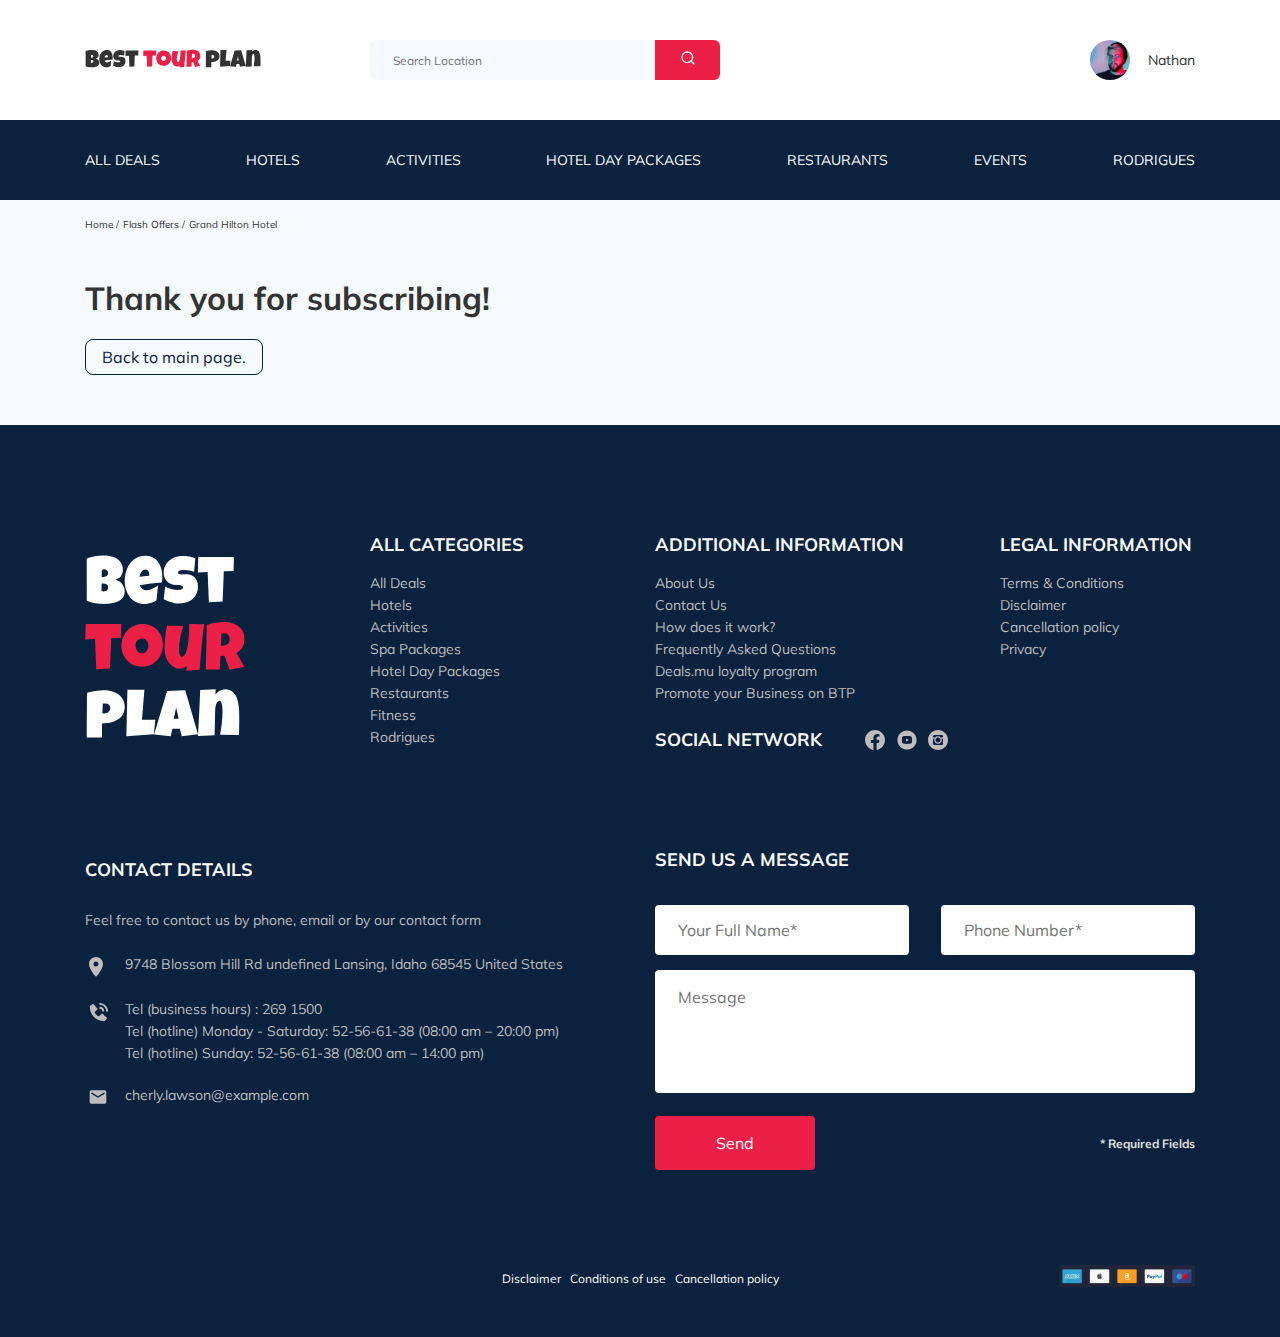
<file: message-subscribe.html>
<!DOCTYPE html>
<html lang="en">
  <head>
    <meta charset="UTF-8" />
    <meta name="viewport" content="width=device-width, initial-scale=1.0" />
    <title>Best Tour Plan - Hotel Booking</title>
    <link
      href="https://fonts.googleapis.com/css2?family=Muli:wght@300;400;600;700&family=Nunito:wght@400;600;800&display=swap"
      rel="stylesheet"
    />
    <link rel="stylesheet" href="css/aos.css" />
    <link rel="stylesheet" href="css/swiper-bundle.min.css" />
    <link rel="stylesheet" href="css/normalize.min.css" />
    <link rel="stylesheet" href="css/style.css" />

    <link rel="shortcut icon" href="favicon.ico" type="image/x-icon" />
    <link rel="icon" href="favicon.ico" type="image/x-icon" />
  </head>

  <body>
    <header class="navbar navbar--mobile--fixed">
      <div class="container">
        <div class="navbar-top">
          <a href="index.html" class="logo">
            <img
              src="images/horizontal-logo.svg"
              alt="Logo: Best Tour Plan"
              class="logo__image"
            />
          </a>

          <form
            action="#"
            class="search navbar__search navbar__search--mobile--hidden"
          >
            <input
              type="search"
              class="search__input"
              placeholder="Search Location"
            />
            <button class="search__button">
              <img src="images/icons/search.svg" alt="Icon: search" />
            </button>
          </form>

          <a href="#" class="user navbar__user navbar__user--mobile--hidden">
            <img
              src="images/user-avatar.jpg"
              alt="Avatar: Nathan"
              class="user__avatar"
            />
            <span class="user__name">Nathan</span>
          </a>

          <button class="menu-button navbar-top__menu-button">
            <span class="menu-button__line"></span>
            <span class="menu-button__line"></span>
            <span class="menu-button__line"></span>
          </button>
        </div>
        <!-- /.navbar-top -->
      </div>
      <!-- /.container -->

      <div class="navbar-bottom">
        <div class="container">
          <ul class="navbar-menu navbar-menu--mobile">
            <li class="navbar-menu__item navbar-menu__item--mobile--visible">
              <a
                href="#"
                class="user navbar__user navbar__user--mobile--visible"
              >
                <img
                  src="images/user-avatar.jpg"
                  alt="Avatar: Nathan"
                  class="user__avatar"
                />
                <span class="user__name user__name--light">Nathan</span>
              </a>
            </li>
            <li class="navbar-menu__item navbar-menu__item--mobile--visible">
              <form
                action="#"
                class="search navbar__search navbar__search--mobile--visible"
              >
                <input
                  type="text"
                  class="search__input"
                  placeholder="Search Location"
                />
                <button class="search__button">
                  <img src="images/icons/search.svg" alt="Icon: search" />
                </button>
              </form>
            </li>
            <li class="navbar-menu__item">
              <a href="#" class="navbar-menu__link">All&nbsp;Deals</a>
            </li>
            <li class="navbar-menu__item">
              <a href="#" class="navbar-menu__link">Hotels</a>
            </li>
            <li class="navbar-menu__item">
              <a href="#" class="navbar-menu__link">Activities</a>
            </li>
            <li class="navbar-menu__item">
              <a href="#" class="navbar-menu__link"
                >Hotel&nbsp;Day&nbsp;Packages</a
              >
            </li>
            <li class="navbar-menu__item">
              <a href="#" class="navbar-menu__link">Restaurants</a>
            </li>
            <li class="navbar-menu__item">
              <a href="#" class="navbar-menu__link">Events</a>
            </li>
            <li class="navbar-menu__item">
              <a href="#" class="navbar-menu__link">Rodrigues</a>
            </li>
          </ul>
          <!-- /.navbar-menu -->
        </div>
        <!-- /.container -->
      </div>
      <!-- /.navbar-bottom -->
    </header>
    <!-- /.navbar -->

    <nav class="breadcrumb">
      <div class="container">
        <ul class="breadcrumb-list">
          <li class="breadcrumb-list__item">
            <a href="#" class="breadcrumb-list__link">Home</a>
          </li>
          <li class="breadcrumb-list__item">
            <a href="#" class="breadcrumb-list__link">Flash&nbsp;Offers</a>
          </li>
          <li class="breadcrumb-list__item">
            Grand&nbsp;Hilton&nbsp;Hotel
          </li>
        </ul>
        <!-- /.breadcrumb-list -->
      </div>
      <!-- /.container -->
    </nav>
    <!-- /.breadcrumb -->

    <section class="message">
      <div class="container">
        <h1 class="message__title">Thank you for subscribing!</h1>
        <a href="index.html" class="message__link">Back to main page.</a>
      </div>
    </section>

    <footer class="footer">
      <div class="container">
        <div class="footer-wrapper">
          <a href="index.html" class="footer__logo">
            <img
              src="images/vertical-logo.svg"
              alt="Logo: Best tour plan"
              class="logo"
            />
          </a>
          <div class="footer__list footer__categories">
            <h3 class="footer__title">All Categories</h3>
            <ul class="footer__ul">
              <li class="footer__item">
                <a href="#" class="footer__link">All Deals</a>
              </li>
              <li class="footer__item">
                <a href="#" class="footer__link">Hotels</a>
              </li>
              <li class="footer__item">
                <a href="#" class="footer__link">Activities</a>
              </li>
              <li class="footer__item">
                <a href="#" class="footer__link">Spa Packages</a>
              </li>
              <li class="footer__item">
                <a href="#" class="footer__link">Hotel Day Packages</a>
              </li>
              <li class="footer__item">
                <a href="#" class="footer__link">Restaurants</a>
              </li>
              <li class="footer__item">
                <a href="#" class="footer__link">Fitness</a>
              </li>
              <li class="footer__item">
                <a href="#" class="footer__link">Rodrigues</a>
              </li>
            </ul>
          </div>
          <!-- /.footer__list -->
          <div class="footer__list footer__additional-info">
            <h3 class="footer__title">Additional Information</h3>
            <ul class="footer__ul">
              <li class="footer__item">
                <a href="#" class="footer__link">About Us</a>
              </li>
              <li class="footer__item">
                <a href="#" class="footer__link">Contact Us</a>
              </li>
              <li class="footer__item">
                <a href="#" class="footer__link">How does it work?</a>
              </li>
              <li class="footer__item">
                <a href="#" class="footer__link">Frequently Asked Questions</a>
              </li>
              <li class="footer__item">
                <a href="#" class="footer__link">Deals.mu loyalty program</a>
              </li>
              <li class="footer__item">
                <a href="#" class="footer__link"
                  >Promote your Business on BTP</a
                >
              </li>
            </ul>
          </div>
          <!-- /.footer__list -->
          <div class="footer__social-network">
            <h3 class="footer__title footer__title--inline">Social Network</h3>
            <div class="footer__social-links">
              <a href="#" class="footer__link footer__social-link"
                ><img
                  src="images/icons-social/facebook.svg"
                  alt="Icon: Facebook"
                  class="footer__social-icon"
              /></a>
              <a href="#" class="footer__link footer__social-link"
                ><img
                  src="images/icons-social/youtube.svg"
                  alt="Icon: Youtube"
                  class="footer__social-icon"
              /></a>
              <a href="#" class="footer__link footer__social-link"
                ><img
                  src="images/icons-social/instagram.svg"
                  alt="Icon: Instagram"
                  class="footer__social-icon"
              /></a>
            </div>
          </div>
          <!-- /.footer__social-network -->
          <div class="footer__list footer__legal-info">
            <h3 class="footer__title">Legal Information</h3>
            <ul class="footer__ul">
              <li class="footer__item">
                <a href="#" class="footer__link">Terms & Conditions</a>
              </li>
              <li class="footer__item">
                <a href="#" class="footer__link">Disclaimer</a>
              </li>
              <li class="footer__item">
                <a href="#" class="footer__link">Cancellation policy</a>
              </li>
              <li class="footer__item">
                <a href="#" class="footer__link">Privacy</a>
              </li>
            </ul>
          </div>
          <!-- /.footer__list -->
          <div class="footer__contact-details">
            <h3 class="footer__title footer__title--mb-2">Contact Details</h3>
            <p class="footer__text">
              Feel free to contact us by phone, email or by our contact form
            </p>
            <ul class="footer__ul">
              <li class="footer__item footer__item--mb-1">
                <div class="footer__icon-wrapper">
                  <img
                    class="footer__icon"
                    src="images/icons/map-marker.svg"
                    alt="Icon: map marker"
                  />
                </div>
                9748 Blossom Hill Rd undefined Lansing, Idaho 68545 United
                States
              </li>
              <li class="footer__item footer__item--mb-2">
                <div class="footer__icon-wrapper">
                  <img
                    class="footer__icon"
                    src="images/icons/contact-phone-call.svg"
                    alt="Icon: contact phone"
                  />
                </div>
                <div class="footer__phones">
                  <p class="footer__phone">
                    Tel (business hours) :
                    <a href="tel:269-1500" class="footer__link">269 1500</a>
                  </p>
                  <p class="footer__phone">
                    Tel (hotline) Monday - Saturday:
                    <a href="tel:52-56-61-38" class="footer__link"
                      >52-56-61-38</a
                    >
                    (08:00&nbsp;am&nbsp;–&nbsp;20:00&nbsp;pm)
                  </p>
                  <p class="footer__phone">
                    Tel (hotline) Sunday:
                    <a href="tel:52-56-61-38" class="footer__link"
                      >52-56-61-38</a
                    >
                    (08:00&nbsp;am&nbsp;–&nbsp;14:00&nbsp;pm)
                  </p>
                </div>
              </li>
              <li class="footer__item">
                <div class="footer__icon-wrapper">
                  <img
                    class="footer__icon"
                    src="images/icons/email.svg"
                    alt="Icon: email"
                  />
                </div>
                <a href="mailto:cherly.lawson@example.com" class="footer__link"
                  >cherly.lawson@example.com</a
                >
              </li>
            </ul>
          </div>
          <!-- /.footer__contact-details -->
          <div class="footer__contact-form">
            <h3 class="footer__title footer__title--mb-3">
              Send us a message
            </h3>
            <form
              action="send.php"
              method="POST"
              class="footer-form footer__form form"
            >
              <div class="footer__input-group">
                <input
                  type="text"
                  class="input footer__input"
                  placeholder="Your Full Name*"
                  name="name"
                  minlength="2"
                  required
                />
              </div>
              <div class="footer__input-group">
                <input
                  type="tel"
                  class="input footer__input phone_with_ddd"
                  placeholder="Phone Number*"
                  name="phone"
                  minlength="17"
                  maxlength="19"
                  required
                />
              </div>
              <textarea
                class="textarea footer__textarea"
                placeholder="Message"
                name="message"
              ></textarea>
              <div class="footer-form__bottom">
                <button
                  class="button footer__button"
                  type="submit"
                  name="form"
                  value="message-form"
                >
                  Send
                </button>
                <span class="footer__info">* Required Fields</span>
              </div>
            </form>
          </div>
          <!-- /.footer__contact-form -->
        </div>
        <!-- /.footer-wrapper -->
        <div class="footer-bottom footer__bottom">
          <div class="footer-bottom__text">
            <a class="footer-bottom__link" href="#">Disclaimer</a>
            <a class="footer-bottom__link" href="#">Conditions of use</a>
            <a class="footer-bottom__link" href="#">Cancellation policy</a>
          </div>
          <div class="footer-bottom__payments-info">
            <img
              class="footer-bottom__image"
              src="images/payments.jpg"
              alt="Image: payments"
            />
          </div>
        </div>
        <!-- /.footer__bottom -->
      </div>
      <!-- /.container -->
    </footer>
    <!-- /.footer -->

    <!-- Подключение JS -->
    <script src="js/jquery-3.5.1.min.js"></script>
    <script src="js/aos.js"></script>
    <script src="js/swiper-bundle.min.js"></script>
    <script src="js/parallax.min.js"></script>
    <script src="js/jquery.validate.min.js"></script>
    <script src="js/jquery.mask.min.js"></script>
    <script src="js/main.min.js"></script>
  </body>
</html>
</file>
<file: css/style.css>
*{box-sizing:border-box}body{font-family:'Muli', sans-serif;background-color:#F5FAFE;color:#333}.container{max-width:1110px;margin:auto}img{max-width:100%;height:auto}.input{height:50px;padding:0 23px;background-color:#fff;border-radius:4px;border:none;outline:none}.textarea{resize:none;padding:18px 23px;background-color:#fff;border-radius:4px;border:none;outline:none}.message{padding-top:10px;padding-bottom:50px}.message__text{margin-top:0;margin-bottom:20px}.message__link{display:inline-block;border:1px solid #0A223D;border-radius:8px;padding:8px 16px;text-decoration:none;color:#0A223D}.message__link:hover,.message__link:focus{color:#fff;background-color:#0A223D;transition:background-color 0.3s ease, color 0.3s ease}label.invalid{margin-top:3px;font-size:12px;color:#EC1F46;word-break:break-word}.navbar{background-color:#fff}.navbar-top{display:flex;justify-content:space-between;align-items:center;padding-top:40px;padding-bottom:40px}.navbar-top__menu-button{display:none}.navbar__search{margin-right:auto;margin-left:108px}.navbar-bottom{background-color:#0A223D}.navbar-bottom--visible{max-height:calc(100% - 78px);overflow-y:auto}.navbar-menu{display:flex;align-items:center;justify-content:space-between;flex-wrap:wrap;padding:31px 0;margin:0;list-style-type:none;font-size:14px;line-height:18px;color:#fff}.navbar-menu--mobile{max-height:492px}.navbar-menu__item{margin-right:10px}.navbar-menu__item:last-child{margin-right:0}.navbar-menu__item--mobile--visible{display:none}.navbar-menu__link{color:inherit;text-decoration:none;text-transform:uppercase;word-break:break-word}.navbar--mobile--fixed{max-height:100%}.logo{width:177px}.search{display:flex;position:relative;height:40px;overflow:hidden;border-radius:6px}.search__input{width:350px;height:100%;padding-left:23px;padding-right:75px;background:#F5FAFE;border:none;font-size:12px;line-height:15px;color:#333}.search__input:focus{outline:none}.search__button{position:absolute;top:0;right:0;min-width:65px;height:100%;border:none;outline:none;background-color:#EC1F46;color:#fff;cursor:pointer;word-break:break-word}.user{display:flex;align-items:center;text-decoration:none}.user__avatar{width:40px;height:40px;margin-left:10px;border-radius:50%;object-fit:cover}.user__name{margin-left:18px;font-size:14px;line-height:18px;color:#333;word-break:break-word}.breadcrumb-list{display:flex;align-items:center;flex-wrap:wrap;margin:0;padding:18px 0;list-style-type:none}.breadcrumb-list__item{font-size:10px;line-height:13px;word-break:break-word}.breadcrumb-list__item:not(:last-child)::after{content:"/";margin-right:4px;word-break:break-word}.breadcrumb-list__link{text-decoration:none;color:inherit}.hotel{padding-top:23px;padding-bottom:70px}.hotel-info{display:flex;align-items:center;justify-content:space-between;flex-wrap:wrap;padding-bottom:20px}.hotel-info__offer{margin-left:14px;margin-top:4px;word-break:break-word}.hotel-info__name{margin-top:4px;margin-bottom:0}.hotel-info__description{margin:5px 0}.hotel-wrapper{display:flex;flex-wrap:wrap;align-items:center}.hotel-name{font-size:24px;line-height:30px;font-weight:700;text-transform:uppercase;word-break:break-word}.hotel-description{font-size:12px;line-height:15px;word-break:break-word}.hotel-grid{display:flex;justify-content:space-between}.hotel-inner{display:flex;flex-direction:column;justify-content:space-between;flex-wrap:wrap}.hotel-slider{width:728px;height:450px}.hotel-slider__button{top:50%;position:absolute;transform:translateY(-50%);z-index:100;width:30px;height:30px;border:none;outline:none;cursor:pointer;background-repeat:no-repeat;background-position:center;background-color:transparent;background-size:10px}.hotel-slider__button--prev{left:18px;background-image:url(../images/icons/arrow-prev-1.svg)}.hotel-slider__button--next{right:18px;background-image:url(../images/icons/arrow-next-1.svg)}.hotel-slider__item{position:relative;width:100%;height:100%;border-radius:8px;overflow:hidden}.hotel-slider__item::after{content:'';width:100%;height:100%;position:absolute;top:0;bottom:0;right:0;left:0;z-index:10;background:linear-gradient(180deg, rgba(0,122,223,0.48) 0%, rgba(255,255,255,0.128) 100%);overflow:hidden}.hotel-slider__image{width:100%;height:100%;object-fit:cover}.swiper-container{margin:0}.swiper-container-initialized{border-radius:8px}.stars{flex-basis:100%}.offer{display:block;max-height:20px;padding:4px 9px;font-weight:600;font-size:10px;line-height:13px;color:#fff;background-color:#EC1F46;border-radius:3px}.rating{display:flex;flex-direction:column;align-items:center;padding:9px 7px 6px;min-height:45px;text-align:center;color:#fff;background-color:#EC1F46;border-radius:4px}.rating__text{font-weight:600;font-size:8px;line-height:10px;word-break:break-word}.rating__counter{font-weight:bold;font-size:14px;line-height:18px}.rating__counter-small{margin-left:-2px;font-size:10px;line-height:13px}.booking{padding:28px;width:350px;min-height:210px;background-color:#0A223D;border-radius:8px;font-family:'Nunito', sans-serif;color:#fff}.booking__info{display:flex;justify-content:space-between;flex-wrap:wrap;margin-bottom:9px;word-break:break-word}.booking__price{display:flex;flex-direction:column;flex-wrap:wrap;word-break:break-word}.booking__start{font-weight:400;font-size:10px;line-height:14px;word-break:break-word}.booking__pricetag{font-weight:800;font-size:24px;line-height:33px;word-break:break-word}.booking__per-room{font-weight:400;font-size:12px;line-height:16px;word-break:break-word}.booking__room{margin-top:4px;word-break:break-word}.booking__text{display:flex;justify-content:space-between;align-items:center;flex-wrap:wrap;margin-bottom:8px;font-weight:400;font-size:12px;line-height:16px;word-break:break-word}.booking__description{margin-left:9px;word-break:break-word}.booking__call-center{display:flex;justify-content:space-between;align-items:center;flex-wrap:wrap;word-break:break-word;margin-bottom:17px}.booking__heading{font-weight:600;font-size:18px;line-height:25px;word-break:break-word}.booking__number{display:flex;justify-content:space-between;align-items:center;font-weight:600;font-size:18px;line-height:25px;color:inherit;text-decoration:none;word-break:break-word}.booking__phone{margin-left:8px;word-break:break-word}.booking__button{width:100%;min-height:45px;border-radius:4px;font-weight:600;font-size:14px;line-height:19px;border:none;outline:none;background-color:#EC1F46;color:#fff;cursor:pointer;word-break:break-word}.map{width:350px;height:213px;border-radius:10px;overflow:hidden;background-color:#0A223D;background-image:url(../images/google-map-preload.jpg);background-position:center;background-repeat:no-repeat}.map-google{width:100%;height:100%;border:none}.packages{padding-top:40px;padding-bottom:70px}.packages-title{margin-top:0;margin-bottom:65px;text-align:center;font-weight:bold;font-size:36px;line-height:45px;text-transform:uppercase;word-break:break-word}.packages-wrapper{display:grid;grid-gap:30px 30px;grid-template-columns:1fr 1fr 1fr;grid-auto-rows:minmax(500px, max-content)}.packages-card{position:relative;display:flex;flex-direction:column;border-radius:8px;overflow:hidden}.packages__card--wide{flex-direction:row;grid-column:1 / span 2}.packages__card--wide .packages-image{width:50%;height:100%}.packages__card--wide .packages-info{width:50%;height:100%;padding:46px 21px 30px 44px}.packages-image{width:100%;height:250px}.packages-image__wrapper{width:100%;height:100%;background-repeat:no-repeat;background-size:cover;background-position:center}.packages-image__wrapper-1{background-image:url(../images/packages/package-1.jpg)}.packages-image__wrapper-2{background-image:url(../images/packages/package-2.jpg)}.packages-image__wrapper-3{background-image:url(../images/packages/package-3.jpg)}.packages-image__wrapper-4{background-image:url(../images/packages/package-4.jpg)}.packages-image__wrapper-5{background-image:url(../images/packages/package-5.jpg)}.packages-image__offer{position:absolute;top:26px;left:0;display:block;max-width:100%;height:auto;padding:4px 9px;font-weight:600;font-size:8px;line-height:10px;color:#fff;background-color:#EC1F46;border-radius:0px 4px 4px 0px;word-break:break-word}.packages-image__offer--wide{padding:8px 21px 8px 11px;font-size:12px;line-height:15px}.packages-info{display:flex;flex-direction:column;justify-content:flex-start;width:100%;min-height:250px;height:calc(100% - 250px);padding:30px 21px 25px 32px;background-color:#0A223D;color:#fff}.packages-info__book{margin-top:auto;margin-bottom:0}.packages-info__stars{margin-bottom:5px}.packages-info__title{margin-top:0;margin-bottom:23px;font-weight:bold;font-size:18px;line-height:23px;word-break:break-word}.packages-info__title--wide{margin-bottom:27px}.packages-info__text{margin-top:0;margin-bottom:45px;font-weight:normal;font-size:14px;line-height:22px;word-break:break-word}.packages-stars{display:flex;align-items:center}.packages-stars__star{width:8px;height:8px;margin-right:2px}.packages-booking{margin-bottom:10px}.packages-booking__text{display:flex;align-items:center;margin-bottom:11px;font-weight:normal;font-size:12px;line-height:15px;word-break:break-word}.packages-booking__text:last-child{margin-bottom:0}.packages-booking__icon{margin-right:14px}.packages-book{display:flex;justify-content:space-between;align-items:flex-end;width:100%}.packages-book__button{display:block;padding:11px 27px;flex-basis:50%;border-radius:4px;font-family:'Nunito', sans-serif;font-weight:600;font-size:14px;line-height:19px;border:none;outline:none;background-color:#EC1F46;color:#fff;cursor:pointer;word-break:break-word}.packages-prices{display:flex;flex-direction:column;flex-basis:50%}.packages-prices__price{margin-bottom:5px;word-break:break-word}.packages-prices__price--old{font-weight:normal;font-size:14px;line-height:18px;text-decoration-line:line-through}.packages-prices__price--new{font-weight:bold;font-size:24px;line-height:30px}.newsletter{position:relative;padding-top:98px;padding-bottom:87px}.newsletter::after{content:"";position:absolute;top:0;bottom:0;left:0;right:0;z-index:5;background-color:rgba(10,34,61,0.8)}.newsletter-wrapper{position:relative;z-index:10;display:flex;justify-content:space-between;align-items:center;max-width:731px;margin:auto}.newsletter-title{display:flex;flex-direction:column;flex-wrap:wrap;max-width:50%;margin:0;color:#fff;font-weight:300;font-size:24px;line-height:30px;word-break:break-word}.newsletter-title__strong{text-transform:uppercase;font-weight:600;font-size:36px;line-height:45px;word-break:break-word}.subscribe{position:relative;width:350px;max-width:50%;height:55px}.subscribe__input{width:100%;height:100%;padding-left:33px;padding-right:75px;border:none;font-weight:300;font-size:14px;line-height:18px;border-radius:4px}.subscribe__input-group{width:100%;height:100%}.subscribe__input:focus{outline:none}.subscribe__input::placeholder{color:#BDBDBD}.subscribe__button{position:absolute;top:0;right:0;height:100%;min-width:65px;max-width:100px;border-top-right-radius:4px;border-bottom-right-radius:4px;font-weight:bold;font-size:12px;line-height:15px;border:none;outline:none;background-color:#EC1F46;color:#fff;cursor:pointer;word-break:break-word}.parallax-window{min-height:260px;background:transparent}.reviews{padding-top:40px;padding-bottom:70px}.reviews__title{margin-top:0;margin-bottom:70px;font-weight:bold;font-size:36px;line-height:45px;text-align:center;text-transform:uppercase;word-break:break-word}.reviews-slider__item{position:relative;display:flex;flex-direction:column;align-items:center;max-width:730px;margin:45px auto 0;padding:0 100px 30px;background-color:#fff;border-radius:8px}.reviews-slider__item::before,.reviews-slider__item::after{content:"";position:absolute;width:70px;height:48px;background-repeat:no-repeat}.reviews-slider__item::before{top:100px;left:15px;background-image:url(../images/icons/quote-left.svg)}.reviews-slider__item::after{bottom:25px;right:15px;background-image:url(../images/icons/quote-right.svg)}.reviews-slider__profile{display:flex;flex-direction:column;align-items:center;margin-top:-45px;margin-bottom:32px}.reviews-slider__avatar{width:90px;height:90px;margin-bottom:9px;border-radius:50%;object-fit:cover}.reviews-slider__username{margin-top:0;margin-bottom:10px;font-weight:bold;font-size:12px;line-height:15px;color:#EC1F46;word-break:break-word}.reviews-slider__date{margin-top:0;margin-bottom:4px;font-weight:normal;font-size:10px;line-height:13px;word-break:break-word}.reviews-slider__rating{display:flex;align-items:center}.reviews-slider__rating-star{margin:0 1px}.reviews-slider__text{margin:0;font-weight:normal;font-size:12px;line-height:19px;text-align:justify;max-height:114px;overflow-y:auto;word-break:break-word}.reviews-slider__button{top:133px;position:absolute;transform:translateY(-50%);z-index:100;width:30px;height:30px;border:none;outline:none;cursor:pointer;background-repeat:no-repeat;background-position:center;background-color:transparent;background-size:10px}.reviews-slider__button--prev{left:18px;background-image:url(../images/icons/arrow-prev-2.svg)}.reviews-slider__button--next{right:18px;background-image:url(../images/icons/arrow-next-2.svg)}.activities{padding-top:60px;padding-bottom:100px}.activities__title{margin-top:0;margin-bottom:60px;font-weight:bold;font-size:24px;line-height:30px;text-transform:uppercase;word-break:break-word}.activities-wrapper{display:flex;justify-content:space-between}.card{position:relative;display:flex;flex-direction:column;align-items:flex-start;width:255px;height:255px;padding:25px;border-radius:6px;overflow:hidden}.card__image{position:absolute;left:0;right:0;top:0;bottom:0;z-index:-2;height:100%;width:100%;object-fit:cover}.card::before{content:"";position:absolute;top:0;bottom:0;left:0;right:0;z-index:-1;background:linear-gradient(179.83deg, rgba(196,196,196,0) 35.34%, #0A223D 99.85%)}.card__title{margin-top:auto;margin-bottom:18px;font-weight:bold;font-size:16px;line-height:20px;color:#fff;word-break:break-word}.card__button{padding:7px 22px;max-width:100%;border-radius:4px;font-family:'Nunito', sans-serif;font-weight:600;font-size:12px;line-height:16px;border:none;outline:none;background-color:#EC1F46;color:#fff;cursor:pointer;word-break:break-word}.footer{padding-top:108px;padding-bottom:46px;background-color:#0A223D;color:#fff}.footer-wrapper{display:grid;grid-template-columns:repeat(4, minmax(250px, 1fr));grid-column-gap:30px;grid-auto-rows:minmax(60px, min-content);align-items:start}.footer__logo{width:160px;align-self:center;grid-row:1 / 3}.footer__categories{grid-row:1 / 4}.footer__social-network{display:flex;align-items:center;margin-top:24px;grid-row:2 / 4;grid-column:span 2}.footer__social-links{display:flex;align-items:center;justify-content:space-between;min-width:83px;height:auto}.footer__social-link{line-height:0}.footer__social-icon{width:20px;height:20px}.footer__legal-info{padding-left:60px}.footer__contact-details{margin-top:24px;grid-column:span 2}.footer__contact-form{margin-top:24px;grid-column:span 2}.footer__bottom{grid-column:span 4}.footer__title{margin-top:0;margin-bottom:16px;font-weight:bold;font-size:18px;line-height:23px;text-transform:uppercase;color:inherit;word-break:break-word}.footer__title--inline{margin-bottom:0;margin-right:43px}.footer__title--mb-3{margin-bottom:34px}.footer__title--mb-2{margin-bottom:28px;margin-top:10px}.footer__ul{margin:0;padding:0;list-style-type:none}.footer__item{display:flex;align-items:flex-start;font-weight:normal;font-size:14px;line-height:22px;color:#BDBDBD;word-break:break-word}.footer__item--mb-1{margin-bottom:15px}.footer__item--mb-2{margin-bottom:20px}.footer__link{text-decoration:none;color:inherit;word-break:break-word;cursor:pointer}.footer__phone{margin:0}.footer__text{margin-top:0;margin-bottom:22px;font-weight:normal;font-size:14px;line-height:22px;color:#BDBDBD;word-break:break-word}.footer__icon-wrapper{min-width:40px;width:40px;padding-left:4px;padding-top:4px}.footer-form__bottom{display:flex;justify-content:space-between;align-items:center;width:100%}.footer__form{display:flex;justify-content:space-between;flex-wrap:wrap}.footer__input{width:100%}.footer__input-group{flex-basis:47%;margin-bottom:15px}.footer__textarea{flex-basis:100%;height:123px;margin-bottom:23px}.footer__button{min-width:160px;min-height:50px;padding:18px;border-radius:4px;border:none;outline:none;background-color:#EC1F46;color:#fff;cursor:pointer;word-break:break-word}.footer__info{display:block;font-weight:bold;font-size:12px;line-height:15px;color:#E0E0E0;word-break:break-word}.footer-bottom{display:grid;grid-template-columns:repeat(12, 1fr);column-gap:30px;align-items:center}.footer-bottom__text{grid-column:5 / 9;font-weight:normal;font-size:12px;line-height:15px;color:#fff;text-align:center}.footer-bottom__link{margin-right:6px;color:inherit;text-decoration:none;word-break:break-word}.footer-bottom__link:last-child{margin-right:0}.footer-bottom__payments-info{grid-column:span 4;margin-left:auto}.footer__bottom{margin-top:95px}.modal__overlay{position:fixed;top:0;right:0;bottom:0;left:0;z-index:100;background:rgba(0,143,223,0.39);visibility:hidden;opacity:0;transition:opacity 0.2s}.modal__overlay--visible{visibility:visible;opacity:1}.modal__dialog{position:fixed;top:50%;left:50%;transform:translate(-50%, -50%);width:478px;min-width:300px;max-height:100vh;z-index:101;padding:33px 88px;border-radius:8px;background-color:#0A223D;color:#fff;visibility:hidden;opacity:0;transition:opacity 0.2s}.modal__dialog--visible{visibility:visible;opacity:1;overflow-y:auto}.modal__close{position:absolute;top:17px;right:18px;text-decoration:none;cursor:pointer}.modal-form{display:flex;align-items:center;justify-content:space-between;flex-wrap:wrap}.modal-form__bottom{display:flex;justify-content:space-between;align-items:center;width:100%}.modal__title{margin-top:0;margin-bottom:15px;text-align:center;font-weight:bold;font-size:18px;line-height:23px;text-transform:uppercase}.modal__input{flex-basis:100%;margin-top:15px}.modal__input:first-child{margin-top:0}.modal__textarea{flex-basis:100%;min-height:123px;margin-top:15px}.modal__button{min-width:160px;height:50px;padding:0 18px;margin-top:15px;border-radius:4px;border:none;outline:none;background-color:#EC1F46;color:#fff;cursor:pointer;word-break:break-word}.modal__info{display:block;font-weight:bold;font-size:12px;line-height:15px;color:#E0E0E0;word-break:break-word}.modal-open{overflow:hidden}@media (max-width: 1200px){.container{max-width:960px}.hotel-slider{width:580px}.card{width:225px;height:225px}.footer-wrapper{grid-template-columns:repeat(4, 1fr)}.footer__legal-info{padding-left:0}.footer__input{flex-basis:100%}}@media (max-width: 991px){.container{max-width:700px}.logo{width:133px}.navbar-top{padding-top:30px;padding-bottom:30px}.navbar__search{margin-left:auto}.navbar-menu{padding-top:22px;padding-bottom:22px}.navbar-menu__link{font-size:12px;line-height:15px}.search__input{width:340px}.hotel-grid{flex-direction:column;width:100%}.hotel-slider{width:100%}.hotel__slider{margin-bottom:30px}.hotel-inner{flex-direction:row}.packages-wrapper{grid-template-columns:1fr 1fr}.booking{width:340px}.map{width:340px}.newsletter-wrapper{max-width:700px}.reviews{padding-bottom:60px}.reviews__title{margin-bottom:50px;font-size:30px;line-height:38px}.reviews-slider__item{max-width:580px;padding:0 60px 30px}.reviews-slider__item::before,.reviews-slider__item::after{display:none}.reviews-slider__button--prev{left:0}.reviews-slider__button--next{right:0}.reviews-slider__text{max-height:133px}.activities{padding-bottom:70px}.activities-wrapper{flex-wrap:wrap}.activities__card{margin-bottom:20px}.activities__card:nth-last-child(-n+2){margin-bottom:0}.card{width:48.5%;height:255px}.footer{padding-top:73px;padding-bottom:33px}.footer-wrapper{grid-template-columns:repeat(12, 1fr);grid-row-gap:35px;grid-column-gap:30px}.footer__logo{grid-row:1 / 2;grid-column:span 3;width:100px}.footer__legal-info{padding-left:10px;grid-column:span 4}.footer__social-network{margin-top:0;grid-row:1 / 2;grid-column:span 9;align-self:center}.footer__categories{grid-row:2 / 3;grid-column:span 3}.footer__additional-info{grid-column:span 5;padding-left:10px}.footer__contact-details{grid-row:3;grid-column:span 12}.footer__contact-form{grid-row:4;grid-column:span 10;padding-right:35px}.footer__input-group{flex-basis:49%}.footer-bottom__text{grid-column:span 6;text-align:left}.footer-bottom__payments-info{grid-column:span 6}.footer__bottom{margin-top:56px}.modal__dialog{padding:30px 40px}}@media (max-width: 767px){body{padding-top:78px}.container{max-width:576px;width:87.5%}.navbar--mobile--fixed{position:fixed;left:0;top:0;right:0;z-index:99}.navbar__search--mobile--hidden,.navbar__user--mobile--hidden{display:none}.navbar__search--mobile--visible,.navbar__user--mobile--visible{display:flex}.navbar__user{flex-direction:column;justify-content:center}.navbar__search--mobile--visible{width:245px}.navbar-bottom{display:none;position:fixed;top:78px;left:0;right:0;padding-top:30px;padding-bottom:68px}.navbar-bottom--visible{display:block}.navbar-menu{flex-direction:column}.navbar-menu__item{margin-right:0;margin-bottom:20px}.navbar-menu__item:last-child{margin-bottom:0}.navbar-menu__item--mobile--visible{display:block}.navbar-menu--mobile{margin:0;padding:0}.user__avatar{margin-left:0;margin-bottom:10px}.user__name--light{margin-left:0;color:#fff}.search__input{width:100%}.menu-button{display:flex;flex-direction:column;align-items:center;justify-content:space-between;width:16px;height:11px;border:none;outline:none;background-color:#fff;cursor:pointer}.menu-button__line{width:16px;height:1px;padding:0;background-color:#333}.hotel{padding-top:5px}.hotel-wrapper{justify-content:space-between}.hotel-info__text{width:100%}.hotel-info__name{margin-top:10px}.hotel-info__rating{display:none}.hotel-info__offer{order:-1;margin-left:0}.hotel-name{flex-basis:100%}.hotel-inner{flex-direction:column;min-height:450px}.hotel-slider{height:350px}.packages{padding-bottom:60px}.packages-wrapper{grid-template-columns:100%}.packages__card--wide{flex-direction:column;grid-column:1 / span 1}.packages__card--wide .packages-image{width:100%;height:250px}.packages__card--wide .packages-info{width:100%;height:calc(100% - 250px);padding:30px}.packages-image__offer--wide{padding:4px 9px;font-size:8px;line-height:10px}.packages-title{margin-bottom:50px;font-size:26px;line-height:32px}.packages-book{flex-direction:column;justify-content:flex-start;align-items:start}.packages-book__button{max-width:100%;width:100%}.packages-prices{margin-bottom:15px}.packages-info{padding:30px;height:calc(100% - 250px)}.packages-info__text{display:none}.packages-info__title{margin-bottom:20px}.packages-info__book{margin-top:20px}.packages-info__stars{display:none}.stars{flex-basis:auto}.booking{width:100%}.map{width:100%}.newsletter-wrapper{flex-direction:column;align-items:flex-start;width:87.5%}.newsletter__title{margin-bottom:37px;max-width:100%}.subscribe{max-width:100%}.reviews__title{font-size:26px;line-height:32px}.reviews-slider__item{padding:0 30px 30px}.reviews-slider__button{top:45px}.reviews-slider__button--prev{left:50%;transform:translate(-50%, -50%);margin-left:-80px}.reviews-slider__button--next{right:50%;transform:translate(50%, -50%);margin-right:-80px}.reviews-slider__text{max-height:133px;height:133px}.footer{padding-top:70px;padding-bottom:20px}.footer-wrapper{grid-template-columns:1fr;grid-row-gap:30px}.footer__logo{grid-row:1;grid-column:1}.footer__social-network{grid-row:2;grid-column:1;margin-top:0;flex-direction:column;align-items:start}.footer__legal-info{grid-row:3;grid-column:1;padding-left:0}.footer__additional-info{grid-row:4;grid-column:1;padding-left:0}.footer__categories{grid-row:5;grid-column:1}.footer__contact-details{grid-row:6;grid-column:1;margin-top:0}.footer__contact-form{grid-row:7;grid-column:1;padding-right:0;margin-top:0}.footer__title{margin-bottom:15px}.footer__title--inline{margin-right:0}.footer__icon-wrapper{min-width:30px;width:30px}.footer__textarea{margin-bottom:15px}.footer__input-group{flex-basis:100%}.footer-form__bottom{flex-direction:column;align-items:start}.footer__info{margin-bottom:15px;order:-1}.footer-bottom{grid-template-columns:1fr}.footer-bottom__text{grid-column:span 1;text-align:left;margin-bottom:10px}.footer-bottom__payments-info{grid-column:span 1;margin-right:auto;margin-left:0}.modal__dialog{width:87.5%}.modal-form__bottom{flex-direction:column;align-items:start}.modal__info{margin-top:15px;order:-1}}@media (max-width: 575px){body{padding-top:74px}.logo{width:99px}.navbar-top{padding-top:28px;padding-bottom:28px}.navbar-bottom--visible{top:74px}.hotel-slider{height:180px}.hotel__slider{margin-bottom:20px}.packages-title{margin-bottom:42px;font-size:18px;line-height:23px}.newsletter{padding-top:76px;padding-bottom:83px}.newsletter-title{font-size:20px;line-height:25px}.newsletter-title__strong{margin-top:5px;font-size:30px;line-height:38px}.subscribe{width:100%}.subscribe__input{width:87.5%}.reviews{padding-bottom:50px}.reviews__title{margin-bottom:42px;padding:0 18px;font-size:18px;line-height:23px}.reviews-slider__text{max-height:266px;height:266px}.activities{padding-top:40px;padding-bottom:60px}.activities__title{margin-bottom:36px;font-size:18px;line-height:23px}.activities__card{margin-bottom:20px}.activities__card:nth-last-child(2){margin-bottom:20px}.activities__card:last-child{margin-bottom:0}.card{width:100%;height:255px}.modal__dialog{padding:30px 20px}}
/*# sourceMappingURL=style.css.map */
</file>
